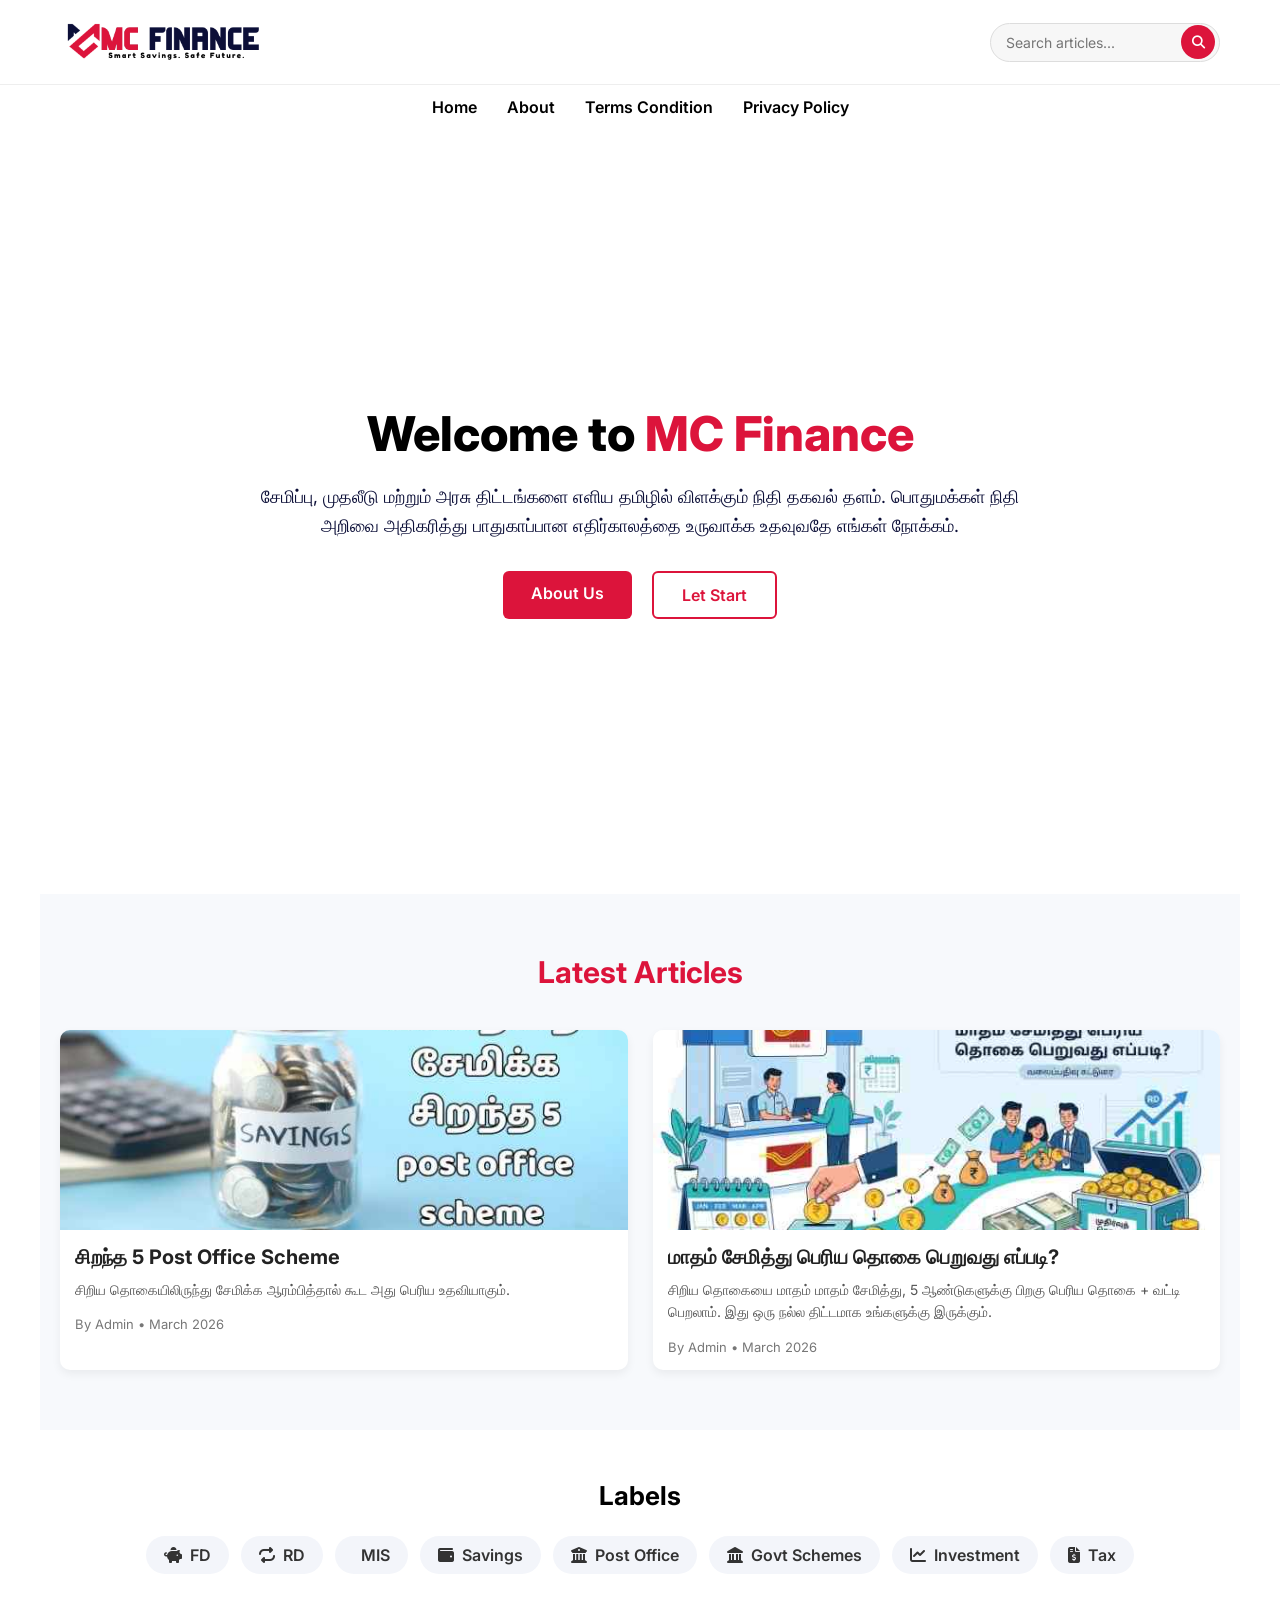
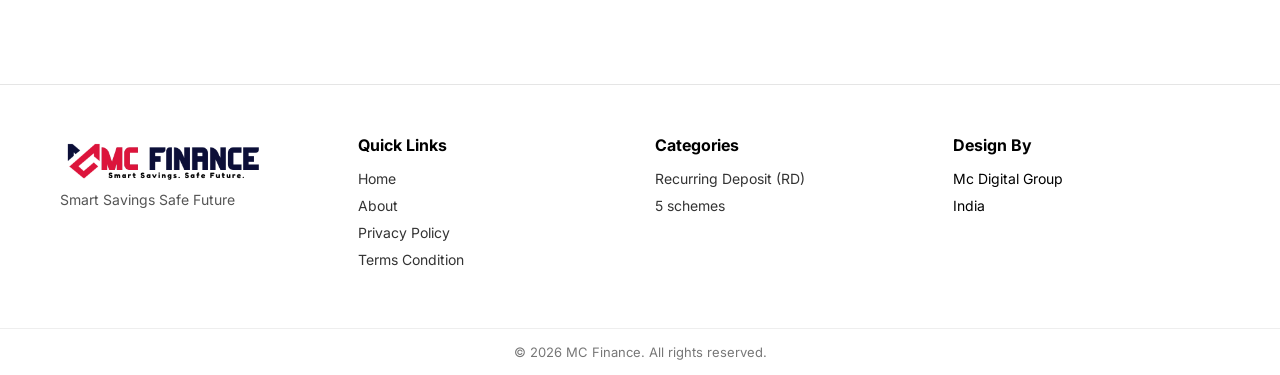
<file: index.html>
<!DOCTYPE html>
<html lang="en">
<head>
    <!-- Google tag (gtag.js) -->
<script async src="https://www.googletagmanager.com/gtag/js?id=G-4VXTJWLTMQ"></script>
<script>
  window.dataLayer = window.dataLayer || [];
  function gtag(){dataLayer.push(arguments);}
  gtag('js', new Date());

  gtag('config', 'G-4VXTJWLTMQ');
</script>
    <meta charset="UTF-8">
    <meta name="viewport" content="width=device-width, initial-scale=1.0">
    <title>Welcome To MC Finance</title>
    <link rel="stylesheet"
href="https://cdnjs.cloudflare.com/ajax/libs/font-awesome/6.5.0/css/all.min.css"/>
<link rel="stylesheet" href="style.css">
<link rel="shortcut icon" href="icon.png" type="image/x-icon">
    <meta name="google-site-verification" content="-Whypl9UG01ykDz4bPyoLfPzjmM9KIfbczstM7dgrxE" />

</head>
<body>
 <!-- Font Awesome -->


<!-- Font Awesome -->


<header class="header">

  <!-- Top row -->
  <div class="header-top">

    <!-- Logo -->
    <div class="logo">
      <img src="logo.png" alt="Logo">
    </div>

    <!-- ✅ Real Search Form -->
    <form action="search.html" method="GET" class="search-form">
      <input 
        type="text" 
        name="q" 
        placeholder="Search articles..." 
        required
      >
      <button type="submit">
        <i class="fa fa-search"></i>
      </button>
    </form>

  </div>

  <!-- Nav links -->
  <nav class="nav">
    <a href="index.html">Home</a>
    <a href="about.html">About</a>
    <a href="terms-condtion.html">Terms Condition</a>
    <a href="privacy-policy.html">Privacy Policy</a>
     <!-- <a href="contact-us.html">Contact us</a> -->
  </nav>

</header>

<section class="hero">
  <div class="hero-content">
    <h1>Welcome to <span>MC Finance</span></h1>

    <p>
      சேமிப்பு, முதலீடு மற்றும் அரசு திட்டங்களை
        எளிய தமிழில் விளக்கும் நிதி தகவல் தளம். பொதுமக்கள் நிதி அறிவை
        அதிகரித்து பாதுகாப்பான எதிர்காலத்தை உருவாக்க உதவுவதே எங்கள் நோக்கம்.
      </p>
    </p>

    <div class="hero-buttons">
      <a href="about.html" class="btn primary">About Us</a>
      <a href="" class="btn secondary">Let Start</a>
    </div>
  </div>
</section>

<!-- //article section -->
<section class="articles">

  <h2 class="section-title">Latest Articles</h2>

  <div class="articles-grid">

    <!-- Post 1 -->
    <a href="savings-tips.html" class="post-card">
      <img src="savings.jpeg" class="post-img" alt="Post Office Savings Tips">
      <div class="post-content">
        <h3 class="post-title">சிறந்த 5 Post Office Scheme</h3>
        <p class="post-desc">சிறிய தொகையிலிருந்து சேமிக்க ஆரம்பித்தால் கூட அது பெரிய உதவியாகும்.</p>
        <div class="post-meta">By Admin • March 2026</div>
      </div>
    </a>

       <!-- Post 2 -->
    <a href="rd-scheme.html" class="post-card">
      <img src="rd-scheme.jpeg" class="post-img" alt="Post Office Savings Tips">
      <div class="post-content">
        <h3 class="post-title">மாதம் சேமித்து பெரிய தொகை பெறுவது எப்படி?</h3>
        <p class="post-desc">சிறிய தொகையை மாதம் மாதம் சேமித்து, 5 ஆண்டுகளுக்கு பிறகு பெரிய தொகை + வட்டி பெறலாம். இது ஒரு நல்ல திட்டமாக உங்களுக்கு இருக்கும்.</p>
        <div class="post-meta">By Admin • March 2026</div>
      </div>
    </a>

  </div>

</section>



<section class="labels-section">

  <h2 class="labels-title">Labels</h2>

  <div class="labels">

    <a href=""><i class="fa-solid fa-piggy-bank"></i> FD</a>
    <a href=""><i class="fa-solid fa-repeat"></i> RD</a>
    <a href=""><i class="fa-solid fa-calendar-dollar"></i> MIS</a>
    <a href=""><i class="fa-solid fa-wallet"></i> Savings</a>
    <a href=""><i class="fa-solid fa-building-columns"></i> Post Office</a>
    <a href=""><i class="fa-solid fa-landmark"></i> Govt Schemes</a>
    <a href=""><i class="fa-solid fa-chart-line"></i> Investment</a>
    <a href=""><i class="fa-solid fa-file-invoice-dollar"></i> Tax</a>

  </div>

</section>
<!-- //pagination button start -->

<!-- <div class="pagination">

  <a href="index.html" class="active">1</a>
  <a href="page2.html">2</a>
  <a href="page3.html">3</a>
  <a href="page4.html">4</a>

</div> -->

<footer class="footer">

  <div class="footer-container">

    <!-- About -->
    <div class="footer-col">
       <img src="logo.png" alt="Logo"  height="50">
      <p>
        Smart Savings Safe Future
      </p>
    </div>

    <!-- Quick Links -->
    <div class="footer-col">
      <h4>Quick Links</h4>
      <ul>
        <li><a href="index.html">Home</a></li>
        <li><a href="about.html">About</a></li>
        <li><a href="privacy-policy.html">Privacy Policy</a></li>
        <li><a href="terms-condtion.html">Terms Condition</a></li>
        <!-- <li><a href="contact-us.html">Contact us</a></li> -->
      </ul>
    </div>

    <!-- Categories -->
    <div class="footer-col">
      <h4>Categories</h4>
      <ul>
        <!-- <li><a href="fd.html">Fixed Deposit (FD)</a></li> -->
        <li><a href="rd-scheme.html">Recurring Deposit (RD)</a></li>
        <li><a href="savings-tips.html">5 schemes</a></li>
        <!-- <li><a href="investment.html">Investment Tips</a></li> -->
      </ul>
    </div>

    <!-- Contact -->
    <div class="footer-col">
      <h4>Design By</h4>
      <ul>
        <li>Mc Digital Group</li>
        <li>India</li>
      </ul>
    </div>

  </div>

  <!-- Bottom bar -->
  <div class="footer-bottom">
    © 2026 MC Finance. All rights reserved.
  </div>

</footer>

    
</body>

</html>
</file>
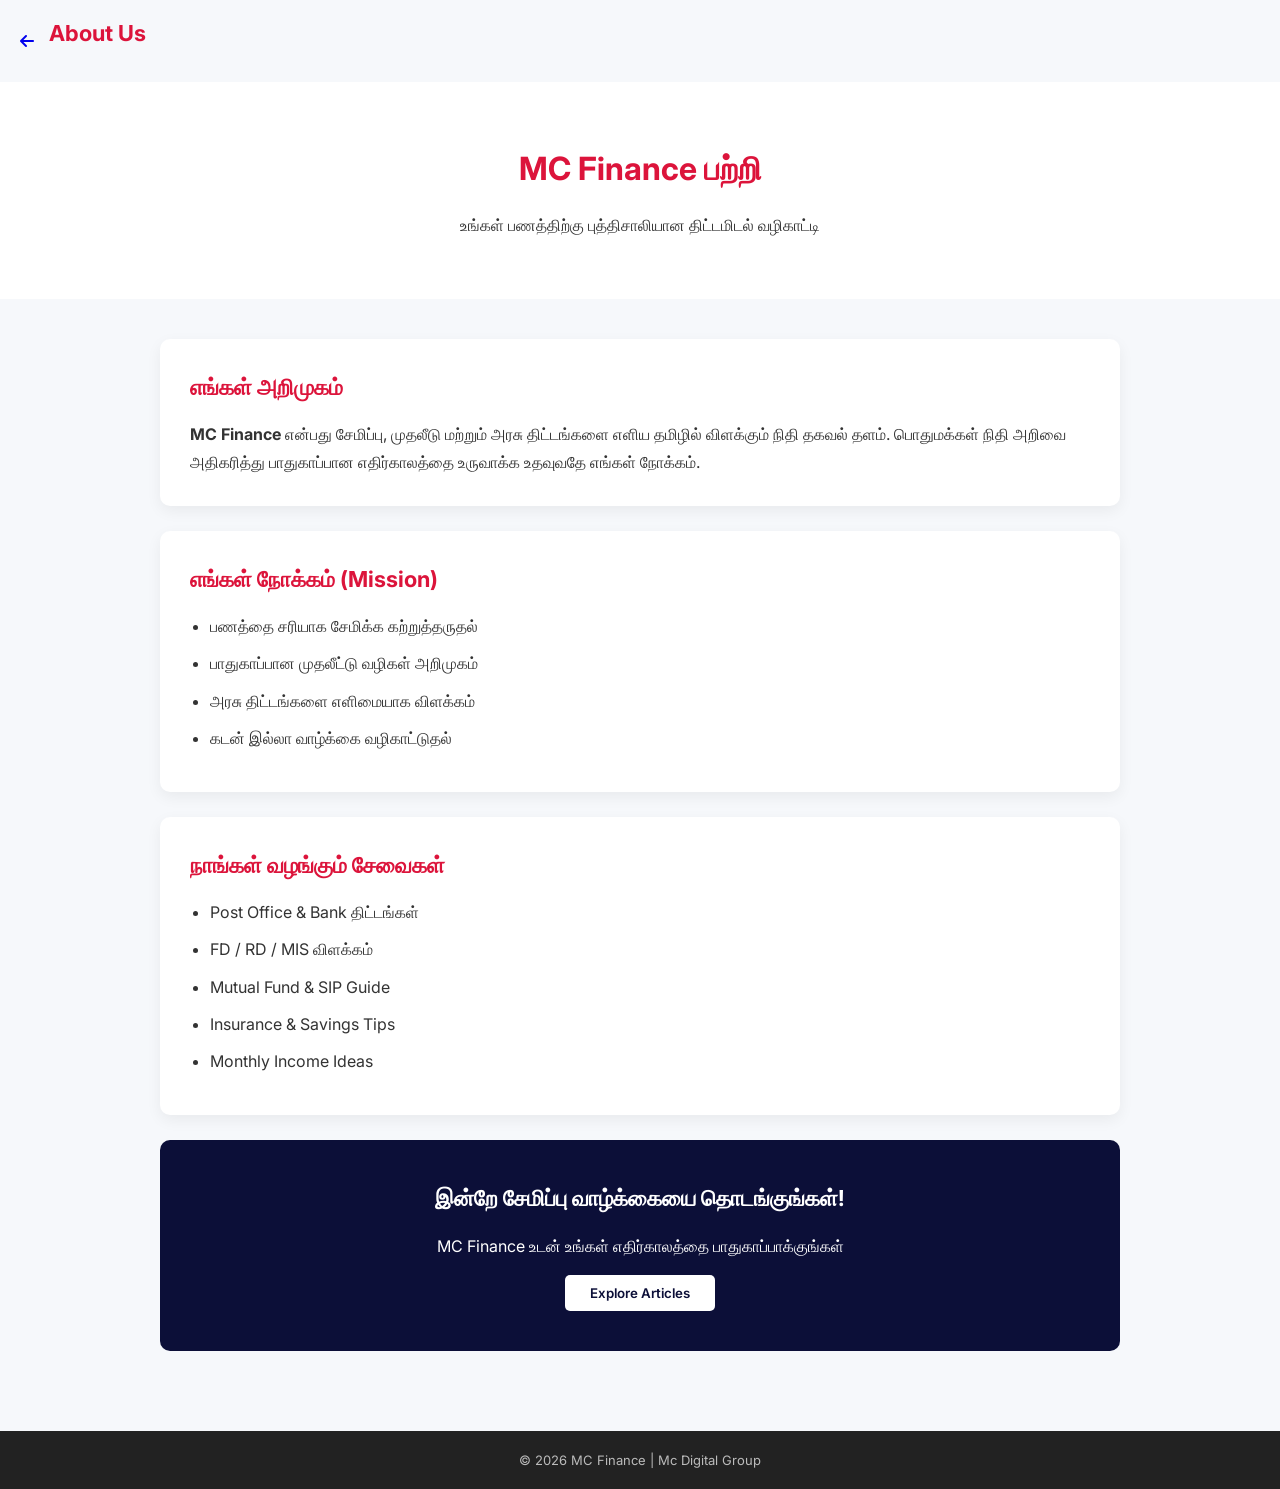
<file: about.html>
<!DOCTYPE html>
<html lang="ta">
<head>
  <!-- Google tag (gtag.js) -->
<script async src="https://www.googletagmanager.com/gtag/js?id=G-4VXTJWLTMQ"></script>
<script>
  window.dataLayer = window.dataLayer || [];
  function gtag(){dataLayer.push(arguments);}
  gtag('js', new Date());

  gtag('config', 'G-4VXTJWLTMQ');
</script>
  <meta charset="UTF-8" />
  <meta name="viewport" content="width=device-width, initial-scale=1.0" />

  <title>About Us | MC Finance</title>
<link rel="shortcut icon" href="icon.png" type="image/x-icon">
  <!-- SEO -->
  <meta name="description" content="MC Finance - சேமிப்பு, முதலீடு மற்றும் அரசு திட்டங்கள் பற்றிய நிதி தகவல்களை எளிய தமிழில் வழங்கும் தளம்.">
<!-- Font Awesome -->
<link rel="stylesheet"
href="https://cdnjs.cloudflare.com/ajax/libs/font-awesome/6.5.0/css/all.min.css"/>
  <!-- Google Font -->
  <!-- <link href="https://fonts.googleapis.com/css2?family=Poppins:wght@300;400;600&display=swap" rel="stylesheet"> -->

  <style>
@import url('https://fonts.googleapis.com/css2?family=Anek+Tamil:wght@100..800&family=Baloo+Thambi+2:wght@400..800&family=Catamaran:wght@100..900&family=Google+Sans:ital,opsz,wght@0,17..18,400..700;1,17..18,400..700&family=Inter:ital,opsz,wght@0,14..32,100..900;1,14..32,100..900&family=Karla+Tamil+Upright:wght@400;700&family=Mukta+Malar:wght@200;300;400;500;600;700;800&family=Noto+Sans+Tamil:wght@100..900&family=Noto+Serif:ital,wght@0,100..900;1,100..900&family=Righteous&family=Solway:wght@300;400;500;700;800&display=swap');

    *{
      margin:0;
      padding:0;
      box-sizing:border-box;
       font-family: "Inter", sans-serif;
    }

    body{
      background:#f6f8fb;

      color:#333;
      line-height:1.7;
    }

    /* ===== Header ===== */
  
header{
  display:flex;
  align-items:center;
  gap:15px;
  padding:15px 20px;
}

header h2{color:#dc143b}

    .logo{
      font-size:22px;
      font-weight:600;
    }

    nav a{
      color:black;
      margin-left:18px;
      text-decoration:none;
      font-size:14px;
    }

    nav a:hover{
      text-decoration:underline;
    }

    /* ===== Hero ===== */
    .hero{
      text-align:center;
      padding:60px 20px;
      background:white;
    }

    .hero h1{
      font-size:32px;
      color:#dc143b;
      margin-bottom:15px;
    }

    /* ===== Section ===== */
    .container{
      max-width:1000px;
      margin:auto;
      padding:40px 20px;
    }

    .card{
      background:white;
      padding:30px;
      border-radius:10px;
      margin-bottom:25px;
      box-shadow:0 5px 15px rgba(0,0,0,0.06);
    }

    h2{
      color:#dc143b;
      margin-bottom:15px;
      font-size:22px;
    }

    ul{
      padding-left:20px;
    }

    li{
      margin-bottom:10px;
    }

    /* ===== CTA ===== */
    .cta{
      text-align:center;
      background:#0c0f38;
      color:white;
      padding:40px 20px;
      border-radius:10px;
    }
    .cta h2{
        color: white;
    }

    .cta button{
      margin-top:15px;
      padding:10px 25px;
      border:none;
      border-radius:5px;
      background:white;
      color:#0c0f38;
      font-weight:600;
      cursor:pointer;
    }

    /* ===== Footer ===== */
    footer{
      background:#222;
      color:#bbb;
      text-align:center;
      padding:18px;
      font-size:13px;
      margin-top:40px;
    }

    /* ===== Responsive ===== */
    @media(max-width:600px){
      nav{
        margin-top:10px;
      }

      nav a{
        display:block;
        margin:6px 0;
      }
    }

  </style>
</head>

<body>

  <!-- ===== Header ===== -->
  <header>
    <!-- Back Icon -->
    <a href="index.html" class="back-btn">
      <i class="fa fa-arrow-left"></i>
    </a>
    <div class="logo"><h2>About Us</h2></div>

    <!-- <nav>
      <a href="index.html">Home</a>
      <a href="about.html">About</a>
      <a href="contact.html">Contact</a>
    </nav> -->
  </header>


  <!-- ===== Hero ===== -->
  <section class="hero">
    <h1>MC Finance பற்றி</h1>
    <p>உங்கள் பணத்திற்கு புத்திசாலியான திட்டமிடல் வழிகாட்டி</p>
  </section>


  <!-- ===== About ===== -->
  <div class="container">

    <div class="card">
      <h2>எங்கள் அறிமுகம்</h2>
      <p>
        <strong>MC Finance</strong> என்பது சேமிப்பு, முதலீடு மற்றும் அரசு திட்டங்களை
        எளிய தமிழில் விளக்கும் நிதி தகவல் தளம். பொதுமக்கள் நிதி அறிவை
        அதிகரித்து பாதுகாப்பான எதிர்காலத்தை உருவாக்க உதவுவதே எங்கள் நோக்கம்.
      </p>
    </div>


    <div class="card">
      <h2>எங்கள் நோக்கம் (Mission)</h2>
      <ul>
        <li>பணத்தை சரியாக சேமிக்க கற்றுத்தருதல்</li>
        <li>பாதுகாப்பான முதலீட்டு வழிகள் அறிமுகம்</li>
        <li>அரசு திட்டங்களை எளிமையாக விளக்கம்</li>
        <li>கடன் இல்லா வாழ்க்கை வழிகாட்டுதல்</li>
      </ul>
    </div>


    <div class="card">
      <h2>நாங்கள் வழங்கும் சேவைகள்</h2>
      <ul>
        <li>Post Office & Bank திட்டங்கள்</li>
        <li>FD / RD / MIS விளக்கம்</li>
        <li>Mutual Fund & SIP Guide</li>
        <li>Insurance & Savings Tips</li>
        <li>Monthly Income Ideas</li>
      </ul>
    </div>


    <div class="cta">
      <h2>இன்றே சேமிப்பு வாழ்க்கையை தொடங்குங்கள்!</h2>
      <p>MC Finance உடன் உங்கள் எதிர்காலத்தை பாதுகாப்பாக்குங்கள்</p>
      <button onclick="location.href='index.html'">Explore Articles</button>
    </div>

  </div>


  <!-- ===== Footer ===== -->
  <footer>
    © 2026 MC Finance | Mc Digital Group
  </footer>

</body>

</html>
</file>
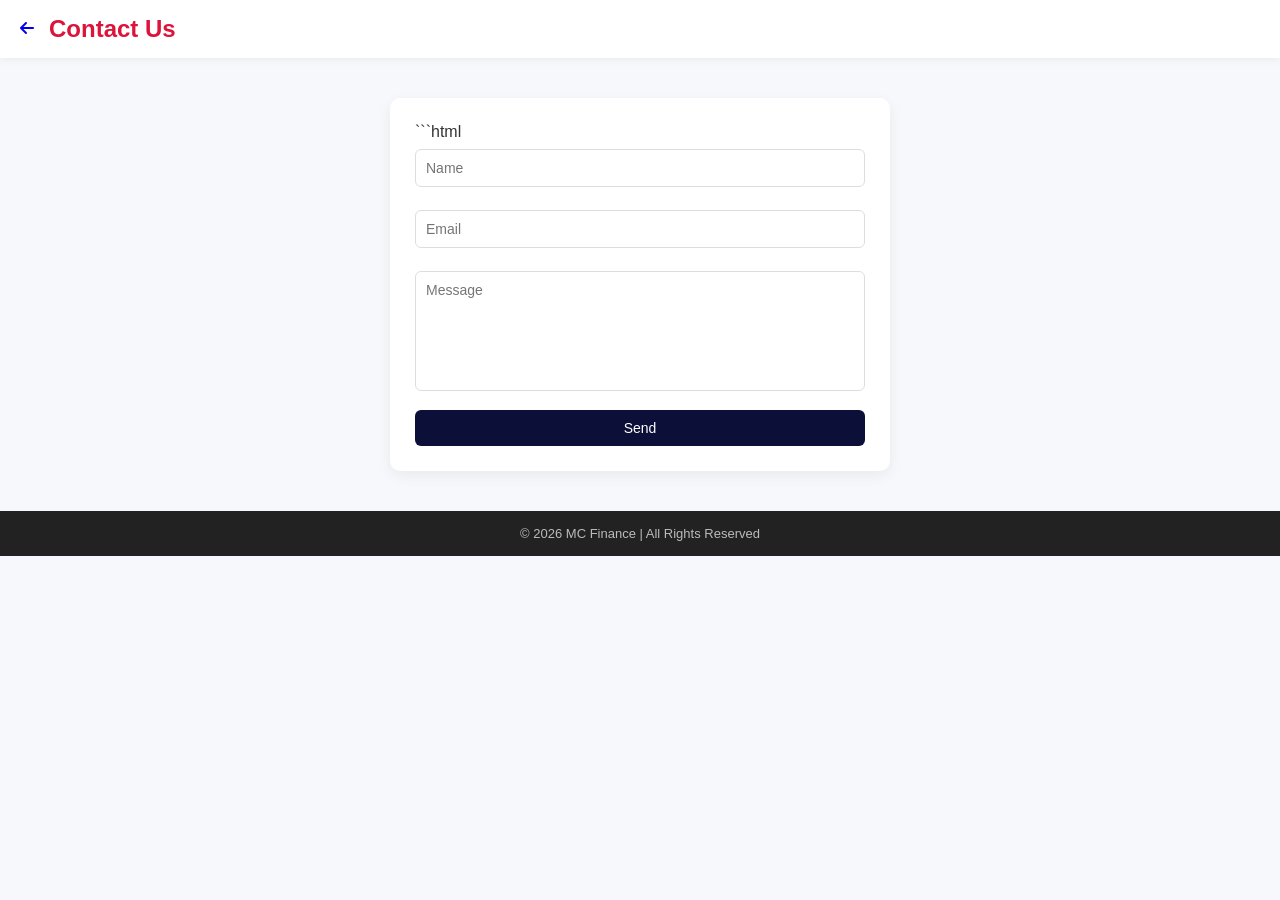
<file: contact-us.html>
<!DOCTYPE html>
<html lang="ta">
<head>
  <!-- Google tag (gtag.js) -->
<script async src="https://www.googletagmanager.com/gtag/js?id=G-4VXTJWLTMQ"></script>
<script>
  window.dataLayer = window.dataLayer || [];
  function gtag(){dataLayer.push(arguments);}
  gtag('js', new Date());

  gtag('config', 'G-4VXTJWLTMQ');
</script>
<meta charset="UTF-8" />
<meta name="viewport" content="width=device-width, initial-scale=1.0"/>

<title>Contact Us</title>
<link rel="shortcut icon" href="icon.png" type="image/x-icon">

<link rel="stylesheet"
href="https://cdnjs.cloudflare.com/ajax/libs/font-awesome/6.5.0/css/all.min.css"/>

<style>

/* ===== Reset ===== */
*{
  margin:0;
  padding:0;
  box-sizing:border-box;
  font-family: Inter, sans-serif;
}

body{
  background:#f6f8fb;
  color:#333;
}

/* ===== Header ===== */
header{
  padding:15px 20px;
  display:flex;
  align-items:center;
  gap:15px;
  background:#fff;
  box-shadow:0 2px 8px rgba(0,0,0,.05);
}

header h2{
  color:#dc143b;
}

/* ===== Container ===== */
.container{
  max-width:500px;
  margin:40px auto;
  background:#fff;
  padding:25px;
  border-radius:10px;
  box-shadow:0 5px 15px rgba(0,0,0,.06);
}

/* ===== Form ===== */
input, textarea{
  width:100%;
  padding:10px;
  margin-top:8px;
  margin-bottom:15px;
  border:1px solid #ddd;
  border-radius:6px;
  font-size:14px;
}

textarea{
  resize:none;
  height:120px;
}

button{
  width:100%;
  padding:10px;
  border:none;
  background:#0c0f38;
  color:#fff;
  border-radius:6px;
  cursor:pointer;
  font-size:14px;
}

button:hover{
  background:#dc143b;
}

footer{
  text-align:center;
  margin-top:40px;
  padding:15px;
  background:#222;
  color:#bbb;
  font-size:13px;
}

</style>
</head>

<body>

<header>
  <a href="index.html"><i class="fa fa-arrow-left"></i></a>
  <h2>Contact Us</h2>
</header>


<div class="container">

  <!-- ⭐ FormSubmit service -->
  ```html
<form onsubmit="sendMail(event)">
  <input type="text" id="name" placeholder="Name" required>
  <input type="email" id="email" placeholder="Email" required>
  <textarea id="msg" placeholder="Message" required></textarea>
  <button type="submit">Send</button>
</form>




</div>


<footer>
© 2026 MC Finance | All Rights Reserved
</footer>
<script>
function sendMail(e){
  e.preventDefault();

  const name = document.getElementById("name").value;
  const email = document.getElementById("email").value;
  const msg = document.getElementById("msg").value;

  const subject = "Website Contact Form";
  const body = `Name: ${name}%0AEmail: ${email}%0AMessage: ${msg}`;

  window.location.href =
    `mailto:historyishere01@gmail.com?subject=${subject}&body=${body}`;
}
</script>
</body>

</html>
</file>
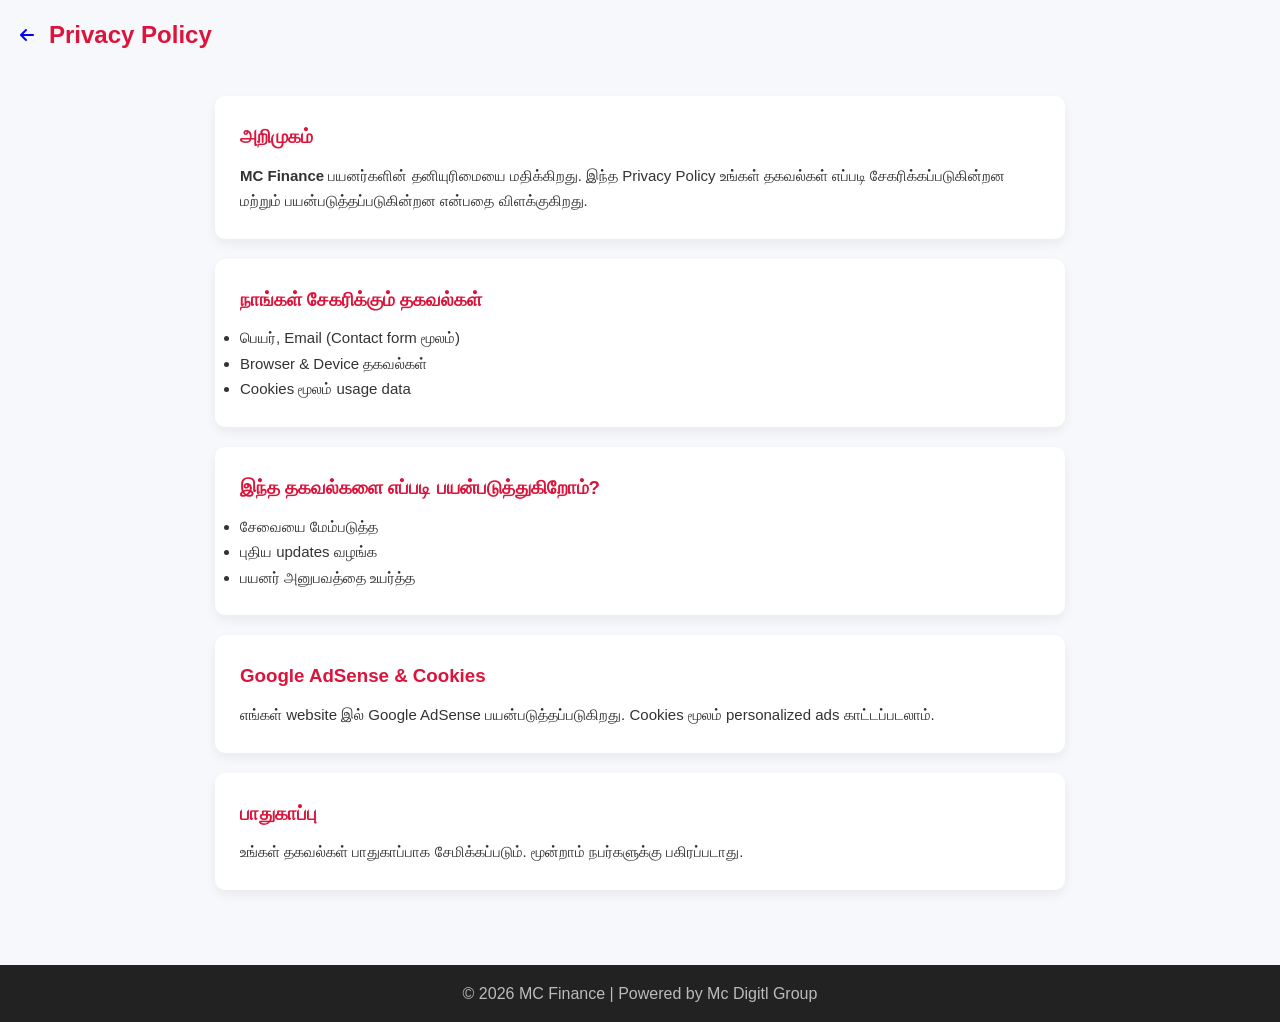
<file: privacy-policy.html>
<!DOCTYPE html>
<html lang="ta">
<head>
  <!-- Google tag (gtag.js) -->
<script async src="https://www.googletagmanager.com/gtag/js?id=G-4VXTJWLTMQ"></script>
<script>
  window.dataLayer = window.dataLayer || [];
  function gtag(){dataLayer.push(arguments);}
  gtag('js', new Date());

  gtag('config', 'G-4VXTJWLTMQ');
</script>
  <meta charset="UTF-8" />
  <meta name="viewport" content="width=device-width, initial-scale=1.0"/>
  <title>Privacy Policy | MC Finance</title>

  <meta name="description" content="MC Finance privacy policy - உங்கள் தகவல்கள் பாதுகாப்பாக நிர்வகிக்கப்படும்.">
<link rel="shortcut icon" href="icon.png" type="image/x-icon">
  <link rel="stylesheet"
  href="https://cdnjs.cloudflare.com/ajax/libs/font-awesome/6.5.0/css/all.min.css"/>

<style>
*{margin:0;padding:0;box-sizing:border-box;font-family:Inter,sans-serif;}
body{background:#f6f8fb;color:#333;line-height:1.7}

/* header */
header{
  display:flex;
  align-items:center;
  gap:15px;
  padding:15px 20px;
}
header h2{color:#dc143b}

/* container */
.container{
  max-width:900px;
  margin:auto;
  padding:25px;
}

.card{
  background:white;
  padding:25px;
  border-radius:10px;
  margin-bottom:20px;
  box-shadow:0 5px 12px rgba(0,0,0,.06);
}

h3{color:#dc143b;margin-bottom:10px}
p,li{font-size:15px}

footer{
  text-align:center;
  padding:15px;
  background:#222;
  color:#bbb;
  margin-top:30px;
}
</style>
</head>

<body>

<header>
  <a href="index.html"><i class="fa fa-arrow-left"></i></a>
  <h2>Privacy Policy</h2>
</header>

<div class="container">

  <div class="card">
    <h3>அறிமுகம்</h3>
    <p>
      <strong>MC Finance</strong> பயனர்களின் தனியுரிமையை மதிக்கிறது.
      இந்த Privacy Policy உங்கள் தகவல்கள் எப்படி சேகரிக்கப்படுகின்றன மற்றும் பயன்படுத்தப்படுகின்றன என்பதை விளக்குகிறது.
    </p>
  </div>

  <div class="card">
    <h3>நாங்கள் சேகரிக்கும் தகவல்கள்</h3>
    <ul>
      <li>பெயர், Email (Contact form மூலம்)</li>
      <li>Browser & Device தகவல்கள்</li>
      <li>Cookies மூலம் usage data</li>
    </ul>
  </div>

  <div class="card">
    <h3>இந்த தகவல்களை எப்படி பயன்படுத்துகிறோம்?</h3>
    <ul>
      <li>சேவையை மேம்படுத்த</li>
      <li>புதிய updates வழங்க</li>
      <li>பயனர் அனுபவத்தை உயர்த்த</li>
    </ul>
  </div>

  <div class="card">
    <h3>Google AdSense & Cookies</h3>
    <p>
      எங்கள் website இல் Google AdSense பயன்படுத்தப்படுகிறது.
      Cookies மூலம் personalized ads காட்டப்படலாம்.
    </p>
  </div>

  <div class="card">
    <h3>பாதுகாப்பு</h3>
    <p>
      உங்கள் தகவல்கள் பாதுகாப்பாக சேமிக்கப்படும். மூன்றாம் நபர்களுக்கு பகிரப்படாது.
    </p>
  </div>

</div>

<footer>
© 2026 MC Finance | Powered by Mc Digitl Group
</footer>

</body>

</html>
</file>
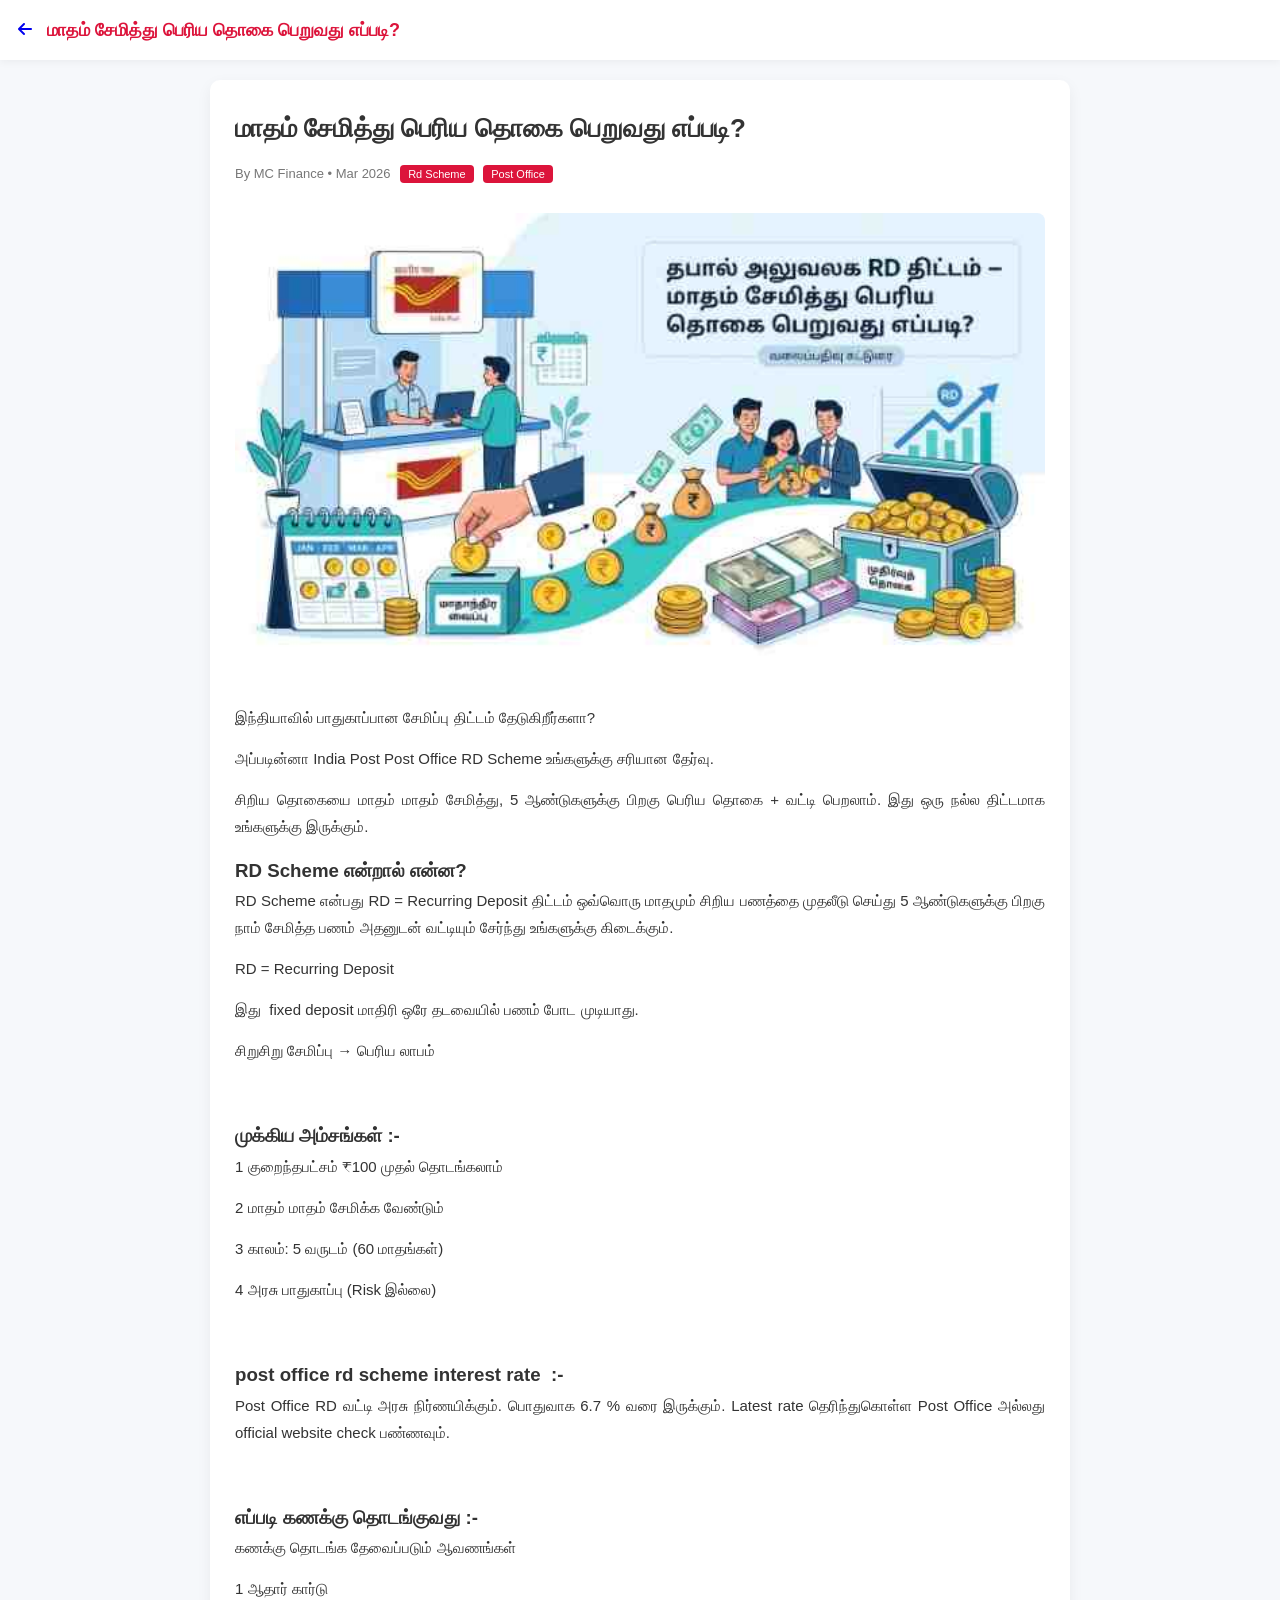
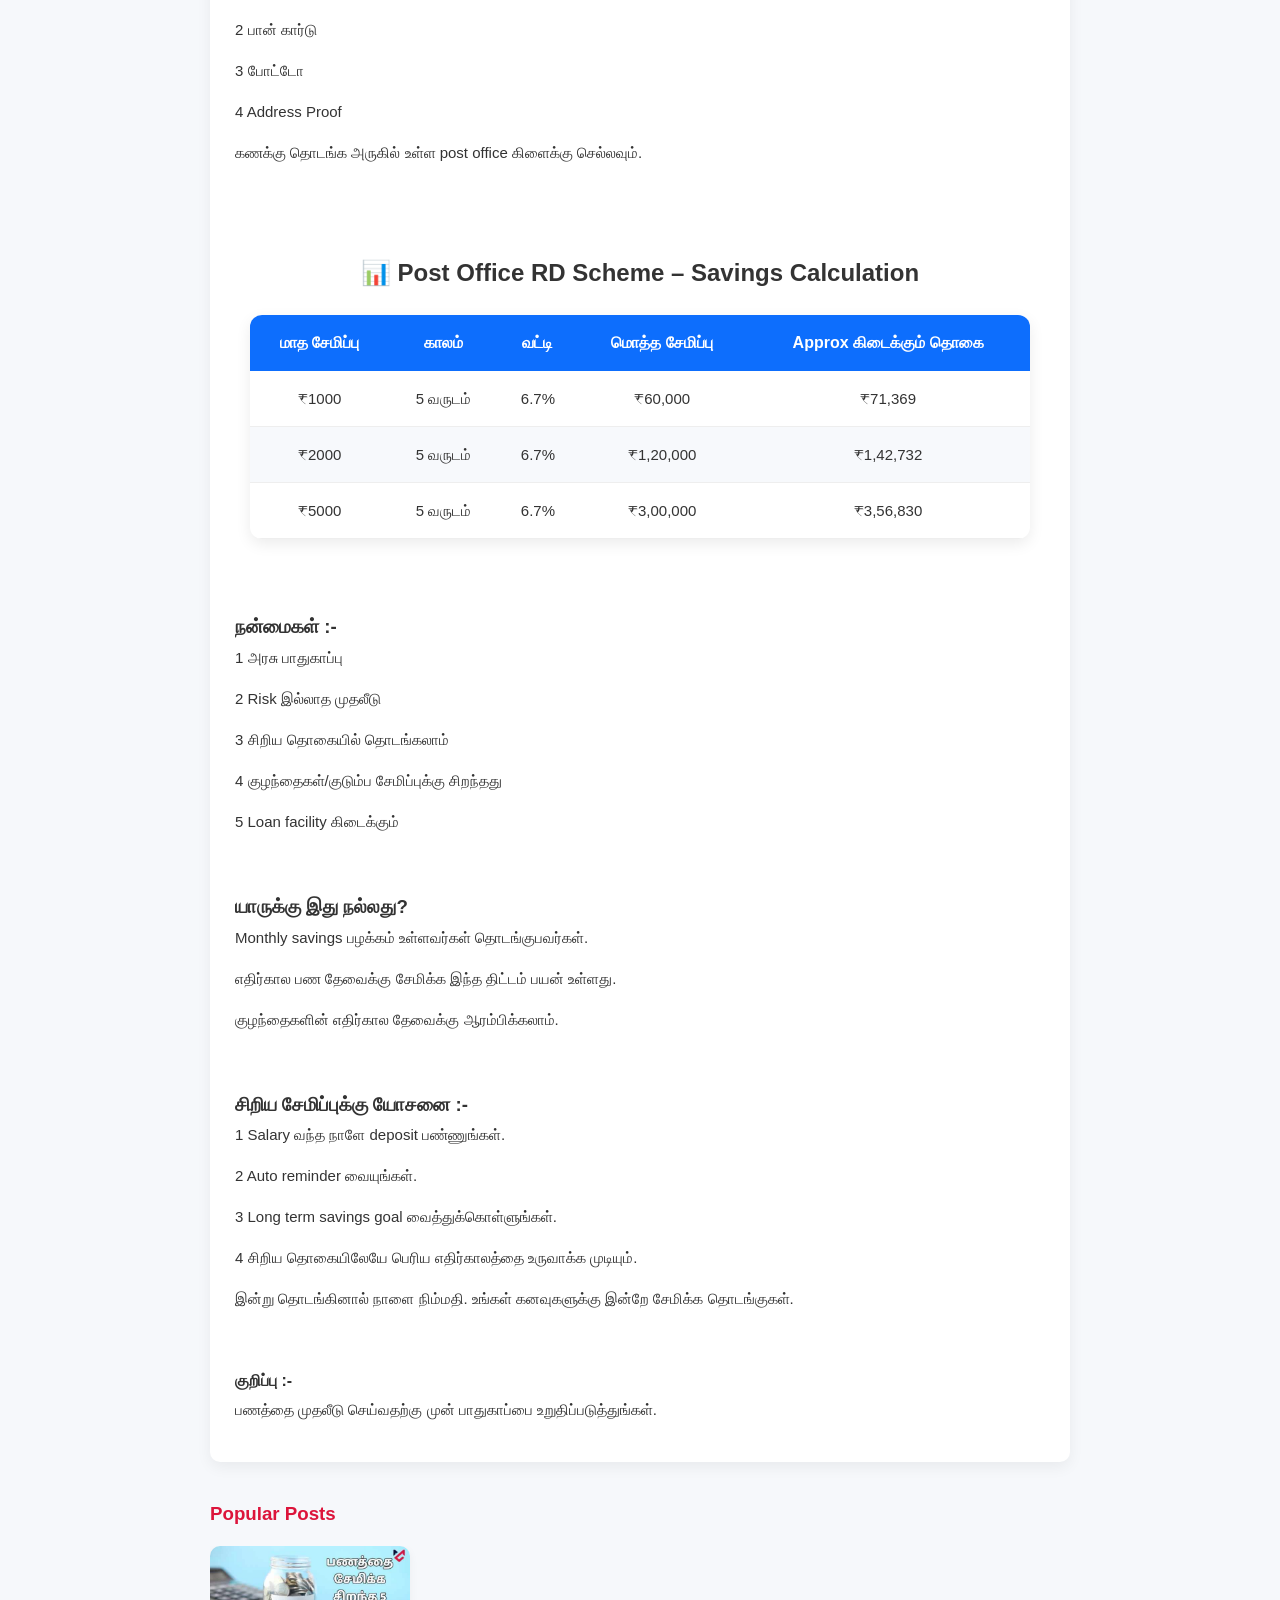
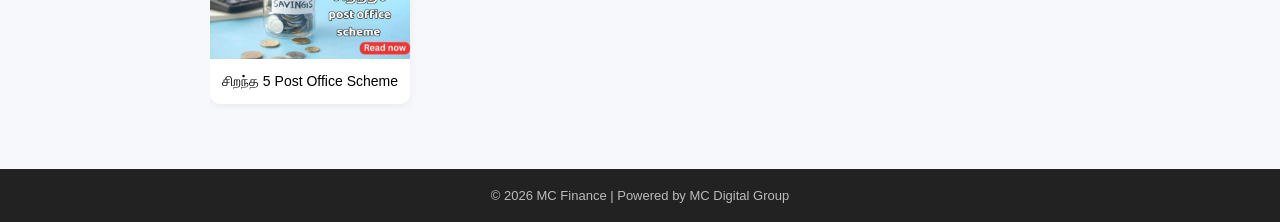
<file: rd-scheme.html>
<!DOCTYPE html>
<html lang="ta">
<head>
  <!-- Google tag (gtag.js) -->
<script async src="https://www.googletagmanager.com/gtag/js?id=G-4VXTJWLTMQ"></script>
<script>
  window.dataLayer = window.dataLayer || [];
  function gtag(){dataLayer.push(arguments);}
  gtag('js', new Date());

  gtag('config', 'G-4VXTJWLTMQ');
</script>
<meta charset="UTF-8" />
<meta name="viewport" content="width=device-width, initial-scale=1.0"/>

<title>மாதம் சேமித்து பெரிய தொகை பெறுவது எப்படி?</title>
<link rel="shortcut icon" href="icon.png" type="image/x-icon">

<link rel="stylesheet"
href="https://cdnjs.cloudflare.com/ajax/libs/font-awesome/6.5.0/css/all.min.css"/>

<style>

/* ===== Reset ===== */
*{
  margin:0;
  padding:0;
  box-sizing:border-box;
  font-family: Inter, sans-serif;
}

body{
  background:#f6f8fb;
  line-height:1.8;
  color:#333;
}

/* ===== Header ===== */
header{
  background:#fff;
  padding:14px 18px;
  display:flex;
  align-items:center;
  gap:15px;
  box-shadow:0 2px 8px rgba(0,0,0,.05);
  position:sticky;
  top:0;
}

header h2{
  font-size:18px;
  color:#dc143b;
}

/* ===== Container ===== */
.container{
  max-width:900px;
  margin:auto;
  padding:20px;
}

/* ===== Post ===== */
.post{
  background:#fff;
  padding:25px;
  border-radius:10px;
  box-shadow:0 5px 15px rgba(0,0,0,.06);
}

.post h1{
  font-size:26px;
  margin-bottom:10px;
}

/* meta */
.meta{
  font-size:13px;
  color:#777;
  margin-bottom:12px;
}

.label{
  background:#dc143b;
  color:white;
  padding:3px 8px;
  border-radius:4px;
  font-size:11px;
  margin-left:6px;
}

/* image */
.post img{
  width:100%;
  border-radius:8px;
  margin:15px 0;
}

/* paragraph */
.post p{
  margin-bottom:14px;
  font-size:15px;
}

/* ===== Popular Posts ===== */
/* ===== Popular Posts ===== */
.related{
  margin-top:35px;
}

.related h3{
  margin-bottom:15px;
  color:#dc143b;
}

/* Horizontal Scroll Grid */
.grid-horizontal{
  display:flex;
  gap:12px;
  overflow-x:auto;
  padding-bottom:5px;
  scroll-behavior: smooth;
}

.grid-horizontal::-webkit-scrollbar{
  height:6px;
}

.grid-horizontal::-webkit-scrollbar-thumb{
  background:#ccc;
  border-radius:3px;
}

.card{
  flex:0 0 200px; /* Width of each card */
  background:white;
  border-radius:10px;
  box-shadow:0 3px 10px rgba(0,0,0,.05);
  cursor:pointer;
  text-decoration:none;
  color:black;
  transition:transform 0.2s;
}

.card:hover{
  transform:translateY(-3px);
}

/* Card Image */
.card img{
  width:100%;
  border-top-left-radius:10px;
  border-top-right-radius:10px;
  display:block;
}

/* Card Title */
.card-title{
  padding:10px;
  font-size:14px;
  font-weight:500;
  text-align:center;
}
/* ===== Footer ===== */
footer{
  text-align:center;
  margin-top:40px;
  padding:15px;
  background:#222;
  color:#bbb;
  font-size:13px;
}

/* ===== Responsive ===== */
@media(max-width:600px){
  .post h1{font-size:20px;}
}


/* ===== Section ===== */
.rd-section{
  max-width:900px;
  margin:auto;
  padding:30px 15px;
  font-family: Arial, sans-serif;
}

/* ===== Title ===== */
.rd-title{
  text-align:center;
  font-size:24px;
  font-weight:bold;
  margin-bottom:20px;
}

/* ===== Table Card ===== */
.rd-table-box{
  overflow-x:auto;
  background:#fff;
  border-radius:12px;
  box-shadow:0 5px 15px rgba(0,0,0,0.08);
}

/* ===== Table ===== */
table{
  width:100%;
  border-collapse:collapse;
  min-width:600px;
}

/* ===== Header ===== */
thead{
  background:#0d6efd;
  color:#fff;
}

th{
  padding:14px;
  text-align:center;
  font-weight:600;
}

/* ===== Body ===== */
td{
  padding:14px;
  text-align:center;
  border-bottom:1px solid #eee;
  font-size:15px;
}

/* Zebra */
tbody tr:nth-child(even){
  background:#f7f9fc;
}

/* Hover */
tbody tr:hover{
  background:#eaf2ff;
}

/* ===== Responsive ===== */
@media(max-width:600px){

  .rd-title{
    font-size:18px;
  }

  td, th{
    padding:10px;
    font-size:13px;
  }

}
</style>
</head>

<body>

<!-- Header -->
<header>
  <a href="index.html"><i class="fa fa-arrow-left"></i></a>
  <h2>மாதம் சேமித்து பெரிய தொகை பெறுவது எப்படி?</h2>
</header>


<div class="container">

  <!-- Post -->
  <div class="post">

    <h1>மாதம் சேமித்து பெரிய தொகை பெறுவது எப்படி?</h1>

    <div class="meta">
      By MC Finance • Mar 2026
      <span class="label">Rd Scheme</span>
      <span class="label">Post Office</span>
    </div>
    <img src="rd-scheme.jpeg" alt="Post Office Savings Tips" style="width:100%; border-radius:8px; margin:15px 0; ">

    <!-- <img src="https://images.unsplash.com/photo-1565514020179-026b92b2d5a6" alt="finance"> -->

    <p>
      <p style="text-align: justify;">இந்தியாவில் பாதுகாப்பான சேமிப்பு திட்டம் தேடுகிறீர்களா?</p><p style="text-align: justify;">அப்படின்னா India Post Post Office RD Scheme உங்களுக்கு சரியான தேர்வு.</p><p style="text-align: justify;">சிறிய தொகையை மாதம் மாதம் சேமித்து, 5 ஆண்டுகளுக்கு பிறகு பெரிய தொகை + வட்டி பெறலாம். இது ஒரு நல்ல திட்டமாக உங்களுக்கு இருக்கும்.</p><h3 style="text-align: justify;">RD Scheme என்றால் என்ன?</h3><p style="text-align: justify;">RD Scheme என்பது RD = Recurring Deposit திட்டம் ஒவ்வொரு மாதமும் சிறிய பணத்தை முதலீடு செய்து 5 ஆண்டுகளுக்கு பிறகு நாம் சேமித்த பணம் அதனுடன் வட்டியும் சேர்ந்து உங்களுக்கு கிடைக்கும்.</p><p style="text-align: justify;">RD = Recurring Deposit</p><p style="text-align: justify;">இது&nbsp; fixed deposit மாதிரி ஒரே தடவையில் பணம் போட முடியாது.&nbsp;</p><p style="text-align: justify;">சிறுசிறு சேமிப்பு → பெரிய லாபம்</p><p style="text-align: justify;"><br /></p><h3 style="text-align: justify;">முக்கிய அம்சங்கள் :-</h3><p style="text-align: justify;">1 குறைந்தபட்சம் ₹100 முதல் தொடங்கலாம்</p><p style="text-align: justify;">2 மாதம் மாதம் சேமிக்க வேண்டும்</p><p style="text-align: justify;">3 காலம்: 5 வருடம் (60 மாதங்கள்)</p><p style="text-align: justify;">4 அரசு பாதுகாப்பு (Risk இல்லை)</p><p style="text-align: justify;"><br /></p><h3 style="text-align: justify;">post office rd scheme interest rate&nbsp; :-</h3><p style="text-align: justify;">Post Office RD வட்டி அரசு நிர்ணயிக்கும். பொதுவாக 6.7 % வரை இருக்கும். Latest rate தெரிந்துகொள்ள Post Office அல்லது official website check பண்ணவும்.</p><p style="text-align: justify;"><br /></p><h3 style="text-align: justify;">எப்படி கணக்கு தொடங்குவது :-</h3><p style="text-align: justify;">கணக்கு தொடங்க தேவைப்படும் ஆவணங்கள்&nbsp;</p><p style="text-align: justify;">1 ஆதார் கார்டு</p><p style="text-align: justify;">2 பான் கார்டு</p><p style="text-align: justify;">3 போட்டோ</p><p style="text-align: justify;">4 Address Proof</p><p style="text-align: justify;">கணக்கு தொடங்க அருகில் உள்ள post office கிளைக்கு செல்லவும்.</p><p style="text-align: justify;"><br /></p>
      <section class="rd-section">

  <h2 class="rd-title">📊 Post Office RD Scheme – Savings Calculation</h2>

  <div class="rd-table-box">

    <table>
      <thead>
        <tr>
          <th>மாத சேமிப்பு</th>
          <th>காலம்</th>
          <th>வட்டி</th>
          <th>மொத்த சேமிப்பு</th>
          <th>Approx கிடைக்கும் தொகை</th>
        </tr>
      </thead>

      <tbody>
        <tr>
          <td>₹1000</td>
          <td>5 வருடம்</td>
          <td>6.7%</td>
          <td>₹60,000</td>
          <td>₹71,369</td>
        </tr>

       <tr>
          <td>₹2000</td>
          <td>5 வருடம்</td>
          <td>6.7%</td>
          <td>₹1,20,000</td>
          <td>₹1,42,732</td>
        </tr>

        <tr>
          <td>₹5000</td>
          <td>5 வருடம்</td>
          <td>6.7%</td>
          <td>₹3,00,000</td>
          <td>₹3,56,830</td>
        </tr>


      </tbody>
    </table>

  </div>

</section>

      <p style="text-align: justify;"><br /></p><h3 style="text-align: justify;">நன்மைகள் :-</h3><p style="text-align: justify;">1 அரசு பாதுகாப்பு</p><p style="text-align: justify;">2 Risk இல்லாத முதலீடு</p><p style="text-align: justify;">3 சிறிய தொகையில் தொடங்கலாம்</p><p style="text-align: justify;">4 குழந்தைகள்/குடும்ப சேமிப்புக்கு சிறந்தது</p><p style="text-align: justify;">5 Loan facility கிடைக்கும்</p><p style="text-align: justify;"><br /></p><h3 style="text-align: justify;">யாருக்கு இது நல்லது?</h3><p style="text-align: justify;">Monthly savings பழக்கம் உள்ளவர்கள் தொடங்குபவர்கள்.</p><p style="text-align: justify;">எதிர்கால பண தேவைக்கு சேமிக்க இந்த திட்டம் பயன் உள்ளது.</p><p style="text-align: justify;">குழந்தைகளின் எதிர்கால தேவைக்கு ஆரம்பிக்கலாம்.</p><p style="text-align: justify;"><br /></p><h3 style="text-align: justify;">சிறிய சேமிப்புக்கு யோசனை :-</h3><p style="text-align: justify;">1 Salary வந்த நாளே deposit பண்ணுங்கள்.</p><p style="text-align: justify;">2 Auto reminder வையுங்கள்.</p><p style="text-align: justify;">3 Long term savings goal வைத்துக்கொள்ளுங்கள்.</p><p style="text-align: justify;">4 சிறிய தொகையிலேயே பெரிய எதிர்காலத்தை உருவாக்க முடியும்.</p><p style="text-align: justify;">இன்று தொடங்கினால் நாளை நிம்மதி. உங்கள் கனவுகளுக்கு இன்றே சேமிக்க தொடங்குகள்.</p><p style="text-align: justify;"><br /></p><h4 style="text-align: justify;">குறிப்பு :-&nbsp;</h4><p style="text-align: justify;">பணத்தை முதலீடு செய்வதற்கு முன் பாதுகாப்பை உறுதிப்படுத்துங்கள்.&nbsp;</p>
    </p>

  

  </div>
<!-- Popular Posts -->
<div class="related">
  <h3>Popular Posts</h3>

  <div class="grid-horizontal">
    
    <a href="savings-tips.html" class="card">
      <img src="savings.jpeg" alt="5 schemes" />
      <div class="card-title">சிறந்த 5 Post Office Scheme</div>
    </a>

  </div>
</div>



</div>


<footer>
© 2026 MC Finance | Powered by MC Digital Group
</footer>

</body>

</html>
</file>
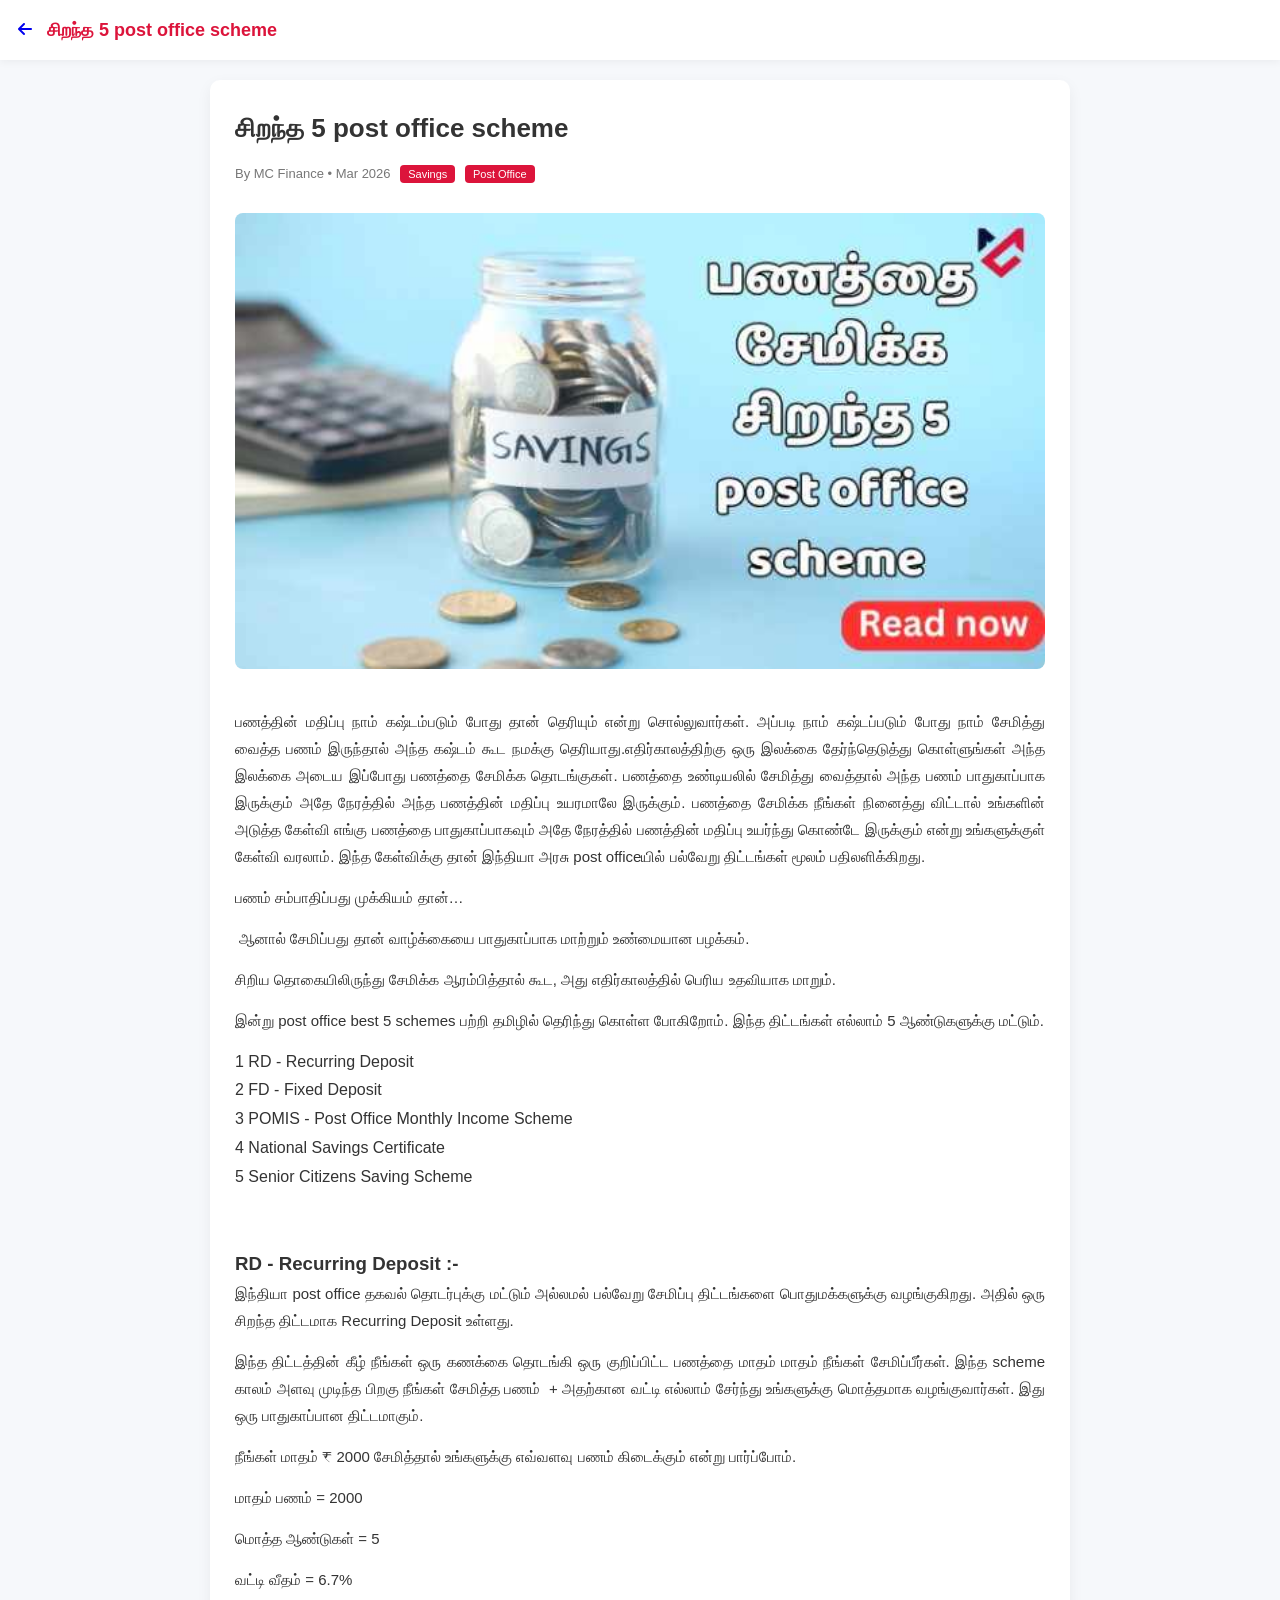
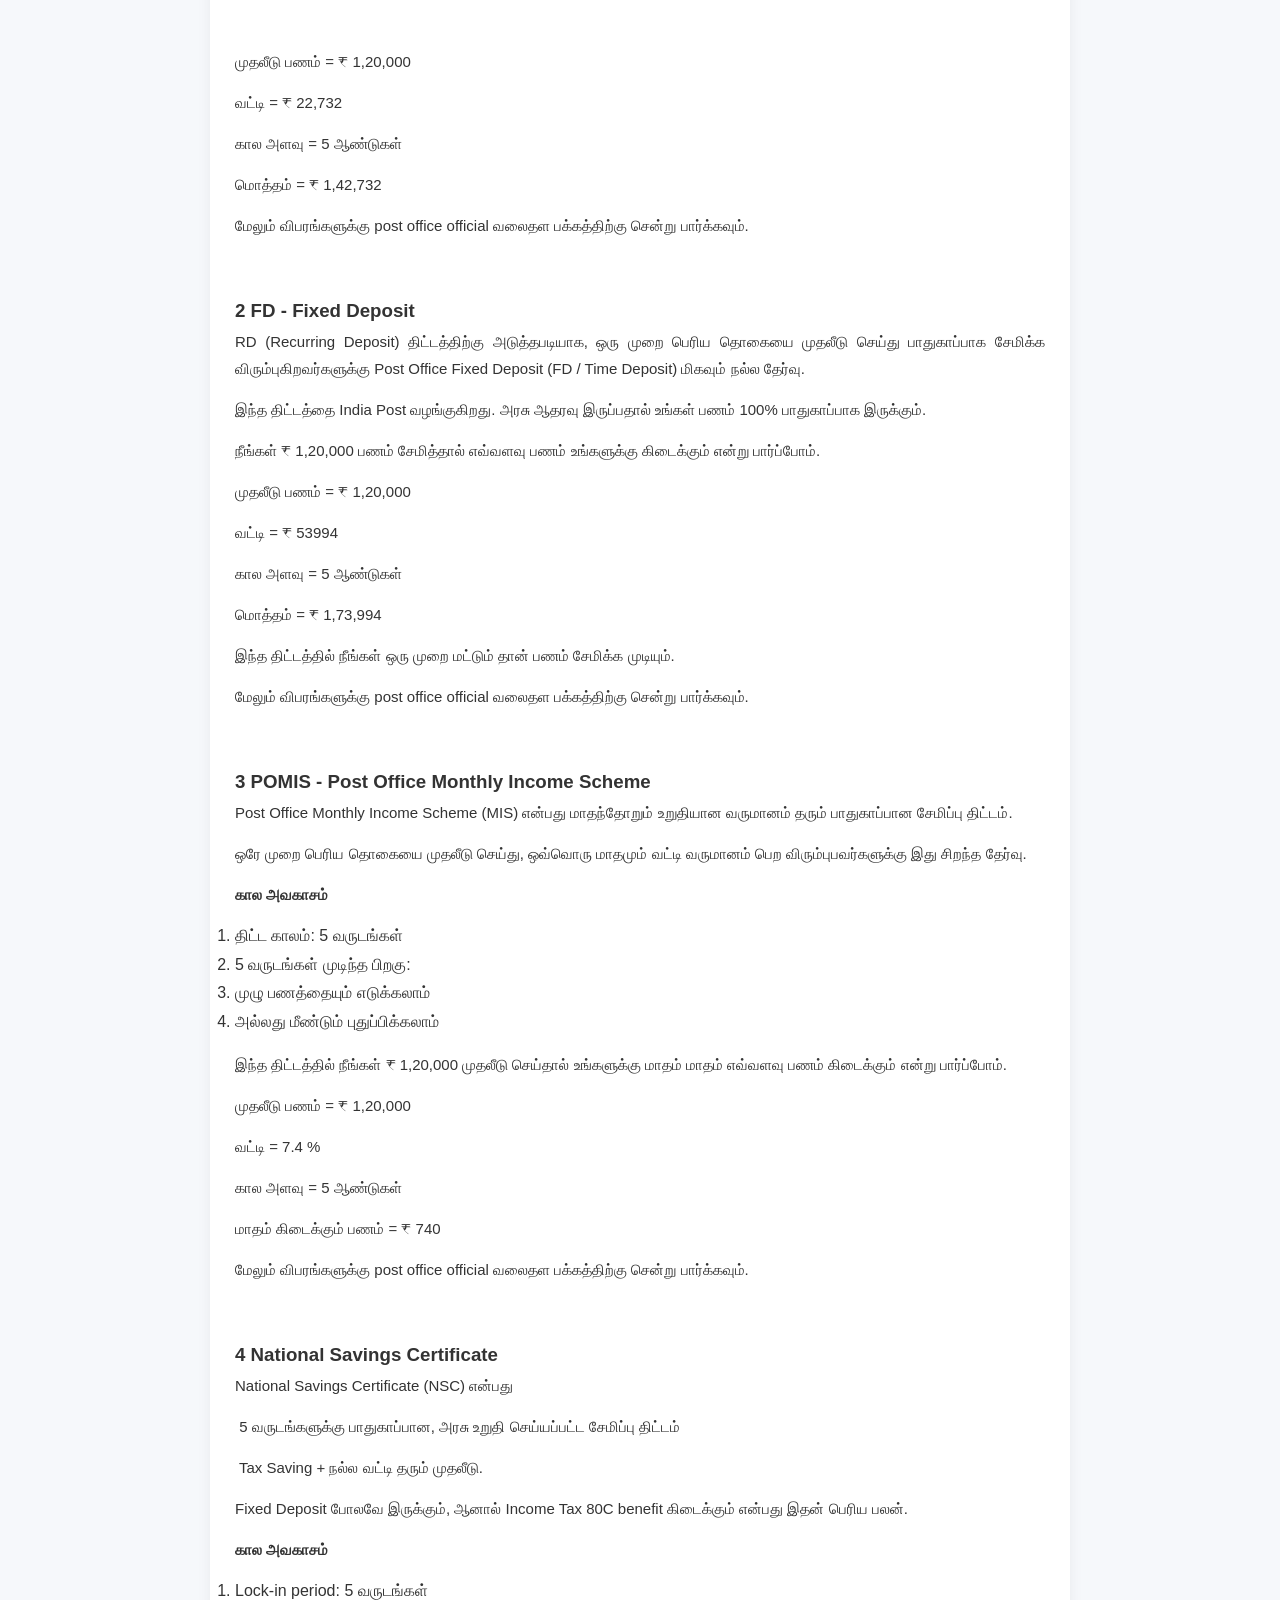
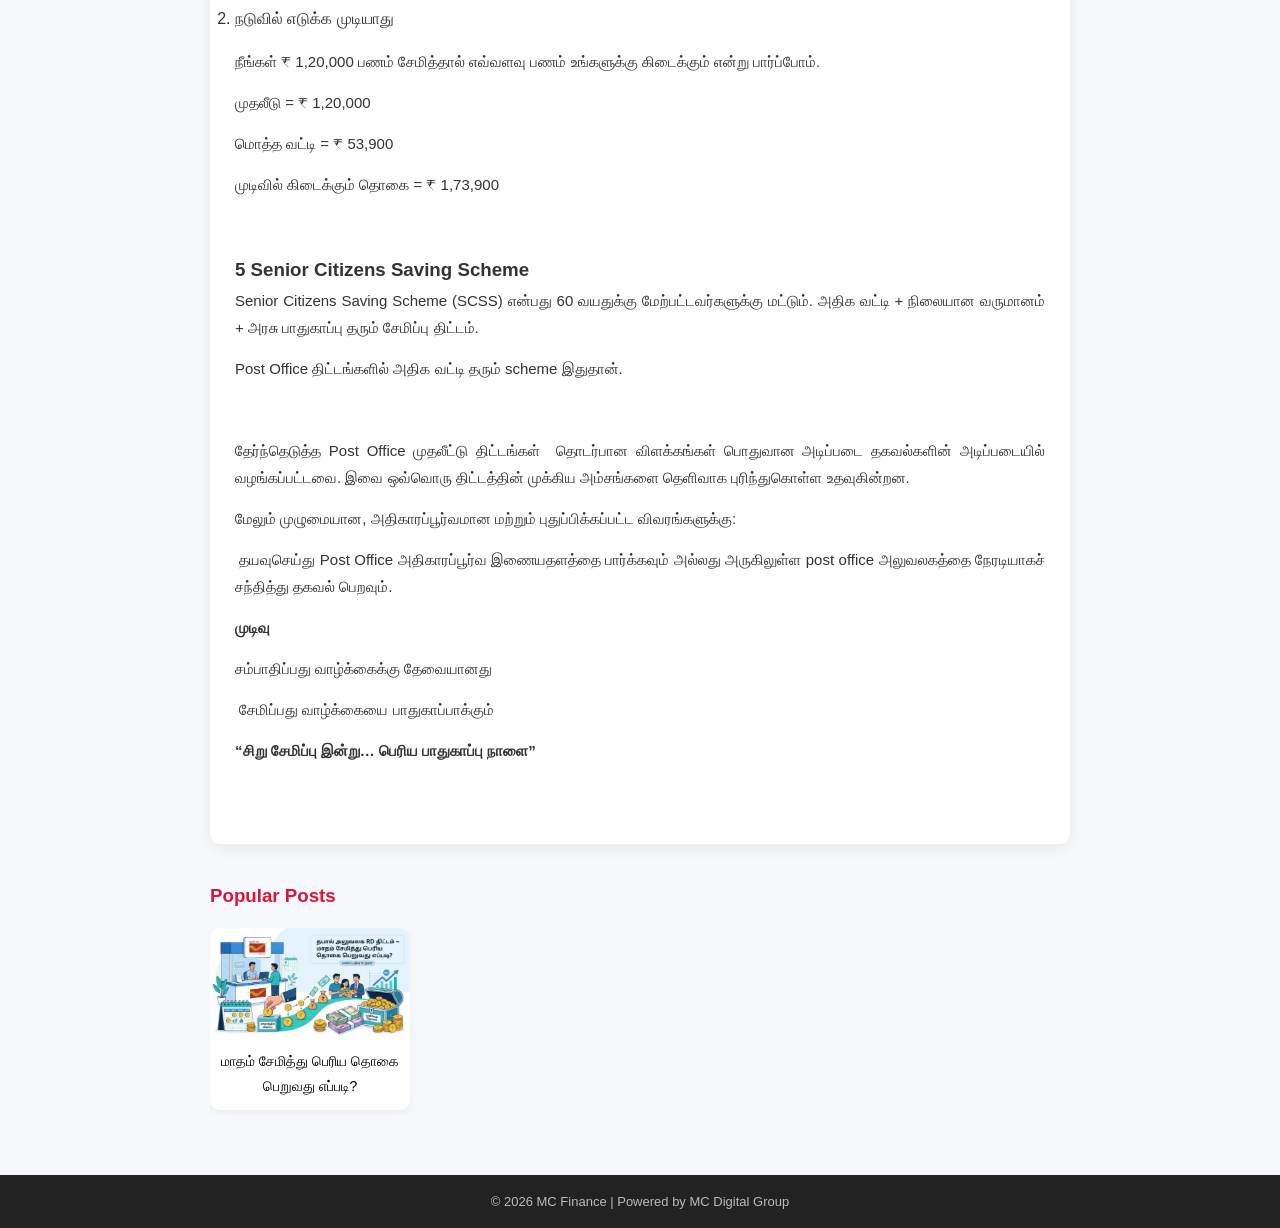
<file: savings-tips.html>
<!DOCTYPE html>
<html lang="ta">
<head>
  <!-- Google tag (gtag.js) -->
<script async src="https://www.googletagmanager.com/gtag/js?id=G-4VXTJWLTMQ"></script>
<script>
  window.dataLayer = window.dataLayer || [];
  function gtag(){dataLayer.push(arguments);}
  gtag('js', new Date());

  gtag('config', 'G-4VXTJWLTMQ');
</script>
<meta charset="UTF-8" />
<meta name="viewport" content="width=device-width, initial-scale=1.0"/>

<title>சிறந்த 5 post office scheme</title>
<link rel="shortcut icon" href="icon.png" type="image/x-icon">
<link rel="stylesheet"
href="https://cdnjs.cloudflare.com/ajax/libs/font-awesome/6.5.0/css/all.min.css"/>

<style>

/* ===== Reset ===== */
*{
  margin:0;
  padding:0;
  box-sizing:border-box;
  font-family: Inter, sans-serif;
}

body{
  background:#f6f8fb;
  line-height:1.8;
  color:#333;
}

/* ===== Header ===== */
header{
  background:#fff;
  padding:14px 18px;
  display:flex;
  align-items:center;
  gap:15px;
  box-shadow:0 2px 8px rgba(0,0,0,.05);
  position:sticky;
  top:0;
}

header h2{
  font-size:18px;
  color:#dc143b;
}

/* ===== Container ===== */
.container{
  max-width:900px;
  margin:auto;
  padding:20px;
}

/* ===== Post ===== */
.post{
  background:#fff;
  padding:25px;
  border-radius:10px;
  box-shadow:0 5px 15px rgba(0,0,0,.06);
}

.post h1{
  font-size:26px;
  margin-bottom:10px;
}

/* meta */
.meta{
  font-size:13px;
  color:#777;
  margin-bottom:12px;
}

.label{
  background:#dc143b;
  color:white;
  padding:3px 8px;
  border-radius:4px;
  font-size:11px;
  margin-left:6px;
}

/* image */
.post img{
  width:100%;
  border-radius:8px;
  margin:15px 0;
}

/* paragraph */
.post p{
  margin-bottom:14px;
  font-size:15px;
}

/* ===== Popular Posts ===== */
/* ===== Popular Posts ===== */
.related{
  margin-top:35px;
}

.related h3{
  margin-bottom:15px;
  color:#dc143b;
}

/* Horizontal Scroll Grid */
.grid-horizontal{
  display:flex;
  gap:12px;
  overflow-x:auto;
  padding-bottom:5px;
  scroll-behavior: smooth;
}

.grid-horizontal::-webkit-scrollbar{
  height:6px;
}

.grid-horizontal::-webkit-scrollbar-thumb{
  background:#ccc;
  border-radius:3px;
}

.card{
  flex:0 0 200px; /* Width of each card */
  background:white;
  border-radius:10px;
  box-shadow:0 3px 10px rgba(0,0,0,.05);
  cursor:pointer;
  text-decoration:none;
  color:black;
  transition:transform 0.2s;
}

.card:hover{
  transform:translateY(-3px);
}

/* Card Image */
.card img{
  width:100%;
  border-top-left-radius:10px;
  border-top-right-radius:10px;
  display:block;
}

/* Card Title */
.card-title{
  padding:10px;
  font-size:14px;
  font-weight:500;
  text-align:center;
}

/* ===== Footer ===== */
footer{
  text-align:center;
  margin-top:40px;
  padding:15px;
  background:#222;
  color:#bbb;
  font-size:13px;
}

/* ===== Responsive ===== */
@media(max-width:600px){
  .post h1{font-size:20px;}
}

</style>
</head>

<body>

<!-- Header -->
<header>
  <a href="index.html"><i class="fa fa-arrow-left"></i></a>
  <h2>சிறந்த 5 post office scheme </h2>
</header>


<div class="container">

  <!-- Post -->
  <div class="post">

    <h1>சிறந்த 5 post office scheme </h1>

    <div class="meta">
      By MC Finance • Mar 2026
      <span class="label">Savings</span>
      <span class="label">Post Office</span>
    </div>

    <img src="savings.jpeg" alt="finance">

    <p>
     <p style="text-align: justify;">பணத்தின் மதிப்பு நாம் கஷ்டம்படும் போது தான் தெரியும் என்று சொல்லுவார்கள். அப்படி நாம் கஷ்டப்படும் போது நாம் சேமித்து வைத்த பணம் இருந்தால் அந்த கஷ்டம் கூட நமக்கு தெரியாது.எதிர்காலத்திற்கு ஒரு இலக்கை தேர்ந்தெடுத்து கொள்ளுங்கள் அந்த இலக்கை அடைய இப்போது பணத்தை சேமிக்க தொடங்குகள். பணத்தை உண்டியலில் சேமித்து வைத்தால் அந்த பணம் பாதுகாப்பாக இருக்கும் அதே நேரத்தில் அந்த பணத்தின் மதிப்பு உயரமாலே இருக்கும். பணத்தை சேமிக்க நீங்கள் நினைத்து விட்டால் உங்களின் அடுத்த கேள்வி எங்கு பணத்தை பாதுகாப்பாகவும் அதே நேரத்தில் பணத்தின் மதிப்பு உயர்ந்து கொண்டே இருக்கும் என்று உங்களுக்குள் கேள்வி வரலாம். இந்த கேள்விக்கு தான் இந்தியா அரசு post officeயில் பல்வேறு திட்டங்கள் மூலம் பதிலளிக்கிறது.</p><p style="text-align: justify;">பணம் சம்பாதிப்பது முக்கியம் தான்…</p><p style="text-align: justify;">&nbsp;ஆனால் சேமிப்பது தான் வாழ்க்கையை பாதுகாப்பாக மாற்றும் உண்மையான பழக்கம்.</p><p style="text-align: justify;">சிறிய தொகையிலிருந்து சேமிக்க ஆரம்பித்தால் கூட, அது எதிர்காலத்தில் பெரிய உதவியாக மாறும்.</p><p style="text-align: justify;">இன்று post office best 5 schemes பற்றி தமிழில் தெரிந்து கொள்ள போகிறோம். இந்த திட்டங்கள் எல்லாம் 5 ஆண்டுகளுக்கு மட்டும்.</p><p style="text-align: justify;"></p>1 RD - Recurring Deposit<br />2 FD - Fixed Deposit<br />3 POMIS - Post Office Monthly Income Scheme<br />4 National Savings Certificate<br />5 Senior Citizens Saving Scheme<br /><p></p><p style="text-align: justify;"><br /></p><h3 style="text-align: justify;">RD - Recurring Deposit :-</h3><p style="text-align: justify;">இந்தியா post office தகவல் தொடர்புக்கு மட்டும் அல்லமல் பல்வேறு சேமிப்பு திட்டங்களை பொதுமக்களுக்கு வழங்குகிறது. அதில் ஒரு சிறந்த திட்டமாக Recurring Deposit உள்ளது.</p><p style="text-align: justify;">இந்த திட்டத்தின் கீழ் நீங்கள் ஒரு கணக்கை தொடங்கி ஒரு குறிப்பிட்ட பணத்தை மாதம் மாதம் நீங்கள் சேமிப்பீர்கள். இந்த scheme காலம் அளவு முடிந்த பிறகு நீங்கள் சேமித்த பணம்&nbsp; + அதற்கான வட்டி எல்லாம் சேர்ந்து உங்களுக்கு மொத்தமாக வழங்குவார்கள். இது ஒரு பாதுகாப்பான திட்டமாகும்.</p><p style="text-align: justify;">நீங்கள் மாதம் ₹ 2000 சேமித்தால் உங்களுக்கு எவ்வளவு பணம் கிடைக்கும் என்று பார்ப்போம்.</p><p style="text-align: justify;">மாதம் பணம் = 2000</p><p style="text-align: justify;">மொத்த ஆண்டுகள் = 5</p><p style="text-align: justify;">வட்டி வீதம் = 6.7%</p><p style="text-align: justify;"><br /></p><p style="text-align: justify;">முதலீடு பணம் = ₹ 1,20,000</p><p style="text-align: justify;">வட்டி = ₹ 22,732</p><p style="text-align: justify;">கால அளவு = 5 ஆண்டுகள்</p><p style="text-align: justify;">மொத்தம் = ₹ 1,42,732</p><p style="text-align: justify;">மேலும் விபரங்களுக்கு post office official வலைதள பக்கத்திற்கு சென்று பார்க்கவும்.</p><p style="text-align: justify;"><br /></p><h3 style="text-align: justify;">2 FD - Fixed Deposit&nbsp;</h3><p style="text-align: justify;">RD (Recurring Deposit) திட்டத்திற்கு அடுத்தபடியாக, ஒரு முறை பெரிய தொகையை முதலீடு செய்து பாதுகாப்பாக சேமிக்க விரும்புகிறவர்களுக்கு Post Office Fixed Deposit (FD / Time Deposit) மிகவும் நல்ல தேர்வு.</p><p style="text-align: justify;">இந்த திட்டத்தை India Post வழங்குகிறது. அரசு ஆதரவு இருப்பதால் உங்கள் பணம் 100% பாதுகாப்பாக இருக்கும்.</p><p style="text-align: justify;">நீங்கள் ₹ 1,20,000 பணம் சேமித்தால் எவ்வளவு பணம் உங்களுக்கு கிடைக்கும் என்று பார்ப்போம்.</p><p style="text-align: justify;">முதலீடு பணம் = ₹ 1,20,000</p><p style="text-align: justify;">வட்டி = ₹ 53994</p><p style="text-align: justify;">கால அளவு = 5 ஆண்டுகள்</p><p style="text-align: justify;">மொத்தம் = ₹ 1,73,994</p><p style="text-align: justify;">இந்த திட்டத்தில் நீங்கள் ஒரு முறை மட்டும் தான் பணம் சேமிக்க முடியும்.</p><p style="text-align: justify;">மேலும் விபரங்களுக்கு post office official வலைதள பக்கத்திற்கு சென்று பார்க்கவும்.</p><p style="text-align: justify;"><br /></p><h3 style="text-align: justify;">3 POMIS - Post Office Monthly Income Scheme</h3><p style="text-align: justify;">Post Office Monthly Income Scheme (MIS) என்பது மாதந்தோறும் உறுதியான வருமானம் தரும் பாதுகாப்பான சேமிப்பு திட்டம்.</p><p style="text-align: justify;">ஒரே முறை பெரிய தொகையை முதலீடு செய்து, ஒவ்வொரு மாதமும் வட்டி வருமானம் பெற விரும்புபவர்களுக்கு இது சிறந்த தேர்வு.</p><p style="text-align: justify;"><b>கால அவகாசம்</b></p><p style="text-align: justify;"></p><ol style="text-align: left;"><li>திட்ட காலம்: 5 வருடங்கள்</li><li>5 வருடங்கள் முடிந்த பிறகு:</li><li>முழு பணத்தையும் எடுக்கலாம்</li><li>அல்லது மீண்டும் புதுப்பிக்கலாம்</li></ol><p></p><p style="text-align: justify;">இந்த திட்டத்தில் நீங்கள் ₹ 1,20,000 முதலீடு செய்தால் உங்களுக்கு மாதம் மாதம் எவ்வளவு பணம் கிடைக்கும் என்று பார்ப்போம்.</p><p style="text-align: justify;">முதலீடு பணம் = ₹ 1,20,000</p><p style="text-align: justify;">வட்டி = 7.4 %&nbsp;</p><p style="text-align: justify;">கால அளவு = 5 ஆண்டுகள்</p><p style="text-align: justify;">மாதம் கிடைக்கும் பணம் = ₹ 740</p><p style="text-align: justify;">மேலும் விபரங்களுக்கு post office official வலைதள பக்கத்திற்கு சென்று பார்க்கவும்.</p><p style="text-align: justify;"><br /></p><h3 style="text-align: justify;">4 National Savings Certificate</h3><p style="text-align: justify;">National Savings Certificate (NSC) என்பது</p><p style="text-align: justify;">&nbsp;5 வருடங்களுக்கு பாதுகாப்பான, அரசு உறுதி செய்யப்பட்ட சேமிப்பு திட்டம்</p><p style="text-align: justify;">&nbsp;Tax Saving + நல்ல வட்டி தரும் முதலீடு.</p><p style="text-align: justify;">Fixed Deposit போலவே இருக்கும், ஆனால் Income Tax 80C benefit கிடைக்கும் என்பது இதன் பெரிய பலன்.</p><p style="text-align: justify;"><b>கால அவகாசம்</b></p><p style="text-align: justify;"></p><ol style="text-align: left;"><li>Lock-in period: 5 வருடங்கள்</li><li>நடுவில் எடுக்க முடியாது</li></ol><p></p><p style="text-align: justify;">நீங்கள் ₹ 1,20,000 பணம் சேமித்தால் எவ்வளவு பணம் உங்களுக்கு கிடைக்கும் என்று பார்ப்போம்.</p><p style="text-align: justify;">முதலீடு = ₹ 1,20,000</p><p style="text-align: justify;">மொத்த வட்டி = ₹ 53,900&nbsp;</p><p style="text-align: justify;">முடிவில் கிடைக்கும் தொகை = ₹ 1,73,900</p><p style="text-align: justify;"><br /></p><h3 style="text-align: justify;">5 Senior Citizens Saving Scheme</h3><p style="text-align: justify;">Senior Citizens Saving Scheme (SCSS) என்பது 60 வயதுக்கு மேற்பட்டவர்களுக்கு மட்டும். அதிக வட்டி + நிலையான வருமானம் + அரசு பாதுகாப்பு தரும் சேமிப்பு திட்டம்.</p><p style="text-align: justify;">Post Office திட்டங்களில் அதிக வட்டி தரும் scheme இதுதான்.</p><p style="text-align: justify;"><br /></p><p style="text-align: justify;">தேர்ந்தெடுத்த Post Office முதலீட்டு திட்டங்கள்&nbsp; தொடர்பான விளக்கங்கள் பொதுவான அடிப்படை தகவல்களின் அடிப்படையில் வழங்கப்பட்டவை. இவை ஒவ்வொரு திட்டத்தின் முக்கிய அம்சங்களை தெளிவாக புரிந்துகொள்ள உதவுகின்றன.</p><p style="text-align: justify;">மேலும் முழுமையான, அதிகாரப்பூர்வமான மற்றும் புதுப்பிக்கப்பட்ட விவரங்களுக்கு:</p><p style="text-align: justify;">&nbsp;தயவுசெய்து Post Office அதிகாரப்பூர்வ இணையதளத்தை பார்க்கவும் அல்லது அருகிலுள்ள post office அலுவலகத்தை நேரடியாகச் சந்தித்து தகவல் பெறவும்.</p><p style="text-align: justify;"><b>முடிவு</b></p><p style="text-align: justify;">சம்பாதிப்பது வாழ்க்கைக்கு தேவையானது</p><p style="text-align: justify;">&nbsp;சேமிப்பது வாழ்க்கையை பாதுகாப்பாக்கும்</p><p style="text-align: justify;"><b>“சிறு சேமிப்பு இன்று… பெரிய பாதுகாப்பு நாளை”</b></p><p style="text-align: justify;"><br /></p>
    </p>

    

  </div>


  
  <!-- Popular Posts -->
<div class="related">
  <h3>Popular Posts</h3>

  <div class="grid-horizontal">
    
    <a href="rd-scheme.html" class="card">
      <img src="rd-scheme.jpeg" alt="RD Scheme" />
      <div class="card-title">மாதம் சேமித்து பெரிய தொகை பெறுவது எப்படி?</div>
    </a>

  </div>
</div>


</div>


<footer>
© 2026 MC Finance | Powered by MC Digital Group
</footer>

</body>

</html>
</file>
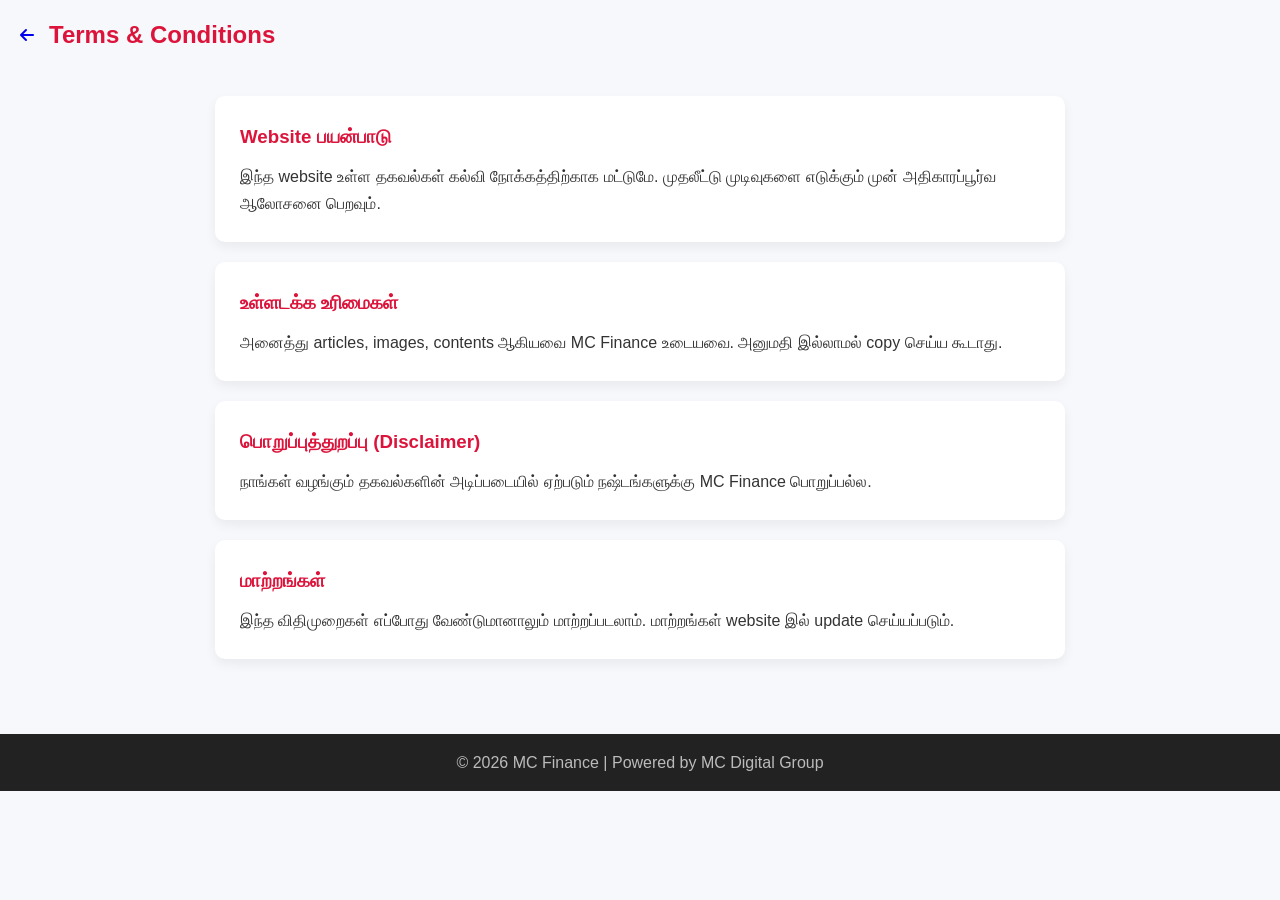
<file: terms-condtion.html>
<!DOCTYPE html>
<html lang="ta">
<head>
  <!-- Google tag (gtag.js) -->
<script async src="https://www.googletagmanager.com/gtag/js?id=G-4VXTJWLTMQ"></script>
<script>
  window.dataLayer = window.dataLayer || [];
  function gtag(){dataLayer.push(arguments);}
  gtag('js', new Date());

  gtag('config', 'G-4VXTJWLTMQ');
</script>
<meta charset="UTF-8" />
<meta name="viewport" content="width=device-width, initial-scale=1.0"/>
<title>Terms & Conditions | MC Finance</title>
<link rel="shortcut icon" href="icon.png" type="image/x-icon">
<link rel="stylesheet"
href="https://cdnjs.cloudflare.com/ajax/libs/font-awesome/6.5.0/css/all.min.css"/>

<style>
*{margin:0;padding:0;box-sizing:border-box;font-family:Inter,sans-serif;}
body{background:#f6f8fb;color:#333;line-height:1.7}

header{
  display:flex;
  align-items:center;
  gap:15px;
  padding:15px 20px;
}

header h2{color:#dc143b}

.container{
  max-width:900px;
  margin:auto;
  padding:25px;
}

.card{
  background:white;
  padding:25px;
  border-radius:10px;
  margin-bottom:20px;
  box-shadow:0 5px 12px rgba(0,0,0,.06);
}

h3{color:#dc143b;margin-bottom:10px}

footer{
  text-align:center;
  padding:15px;
  background:#222;
  color:#bbb;
  margin-top:30px;
}
</style>
</head>

<body>

<header>
  <a href="index.html"><i class="fa fa-arrow-left"></i></a>
  <h2>Terms & Conditions</h2>
</header>

<div class="container">

  <div class="card">
    <h3>Website பயன்பாடு</h3>
    <p>
      இந்த website உள்ள தகவல்கள் கல்வி நோக்கத்திற்காக மட்டுமே.
      முதலீட்டு முடிவுகளை எடுக்கும் முன் அதிகாரப்பூர்வ ஆலோசனை பெறவும்.
    </p>
  </div>

  <div class="card">
    <h3>உள்ளடக்க உரிமைகள்</h3>
    <p>
      அனைத்து articles, images, contents ஆகியவை MC Finance உடையவை.
      அனுமதி இல்லாமல் copy செய்ய கூடாது.
    </p>
  </div>

  <div class="card">
    <h3>பொறுப்புத்துறப்பு (Disclaimer)</h3>
    <p>
      நாங்கள் வழங்கும் தகவல்களின் அடிப்படையில் ஏற்படும்
      நஷ்டங்களுக்கு MC Finance பொறுப்பல்ல.
    </p>
  </div>

  <div class="card">
    <h3>மாற்றங்கள்</h3>
    <p>
      இந்த விதிமுறைகள் எப்போது வேண்டுமானாலும் மாற்றப்படலாம்.
      மாற்றங்கள் website இல் update செய்யப்படும்.
    </p>
  </div>

</div>

<footer>
© 2026 MC Finance | Powered by MC Digital Group
</footer>

</body>

</html>
</file>
<file: style.css>
/* ===== Reset ===== */
@import url('https://fonts.googleapis.com/css2?family=Anek+Tamil:wght@100..800&family=Baloo+Thambi+2:wght@400..800&family=Catamaran:wght@100..900&family=Google+Sans:ital,opsz,wght@0,17..18,400..700;1,17..18,400..700&family=Inter:ital,opsz,wght@0,14..32,100..900;1,14..32,100..900&family=Karla+Tamil+Upright:wght@400;700&family=Mukta+Malar:wght@200;300;400;500;600;700;800&family=Noto+Sans+Tamil:wght@100..900&family=Noto+Serif:ital,wght@0,100..900;1,100..900&family=Righteous&family=Solway:wght@300;400;500;700;800&display=swap');

*{
  margin:0;
  padding:0;
  box-sizing:border-box;
   font-family: "Inter", sans-serif;
}

/* ===== Header ===== */
.header{
  background:white;
  box-shadow:0 2px 6px rgba(0,0,0,0.05);
  width:100%;
}

/* ===== Top Row (logo + search) ===== */
.header-top{
  max-width:1200px;
  margin:auto;
  padding:15px 20px;
  display:flex;
  justify-content:space-between;
  align-items:center;
  flex-wrap:wrap;
}

/* ===== Logo ===== */
.logo img{
  height:50px;
}

/* ===== Search Box ===== */
.search-box{
  position:relative;
  text-decoration:none;
}

.search-box input{
  padding:10px 40px 10px 15px;
  border:1px solid #ddd;
  border-radius:25px;
  width:220px;
  cursor:pointer;
  background:#f7f7f7;
}

/* Icon */
.search-box i{
  position:absolute;
  right:12px;
  top:50%;
  transform:translateY(-50%);
  color:#555;
}

/* Hover */
.search-box:hover input{
  border-color:#dc143b;
}

/* ===== Nav Links (below) ===== */
.nav{
  display:flex;
  justify-content:center;
  gap:30px;
  padding:12px 10px;
  border-top:1px solid #eee;
  flex-wrap:wrap;
}

.nav a{
  text-decoration:none;
  color:black;
  font-weight:600;
  transition:0.3s;
}

.nav a:hover{
  color:#dc143b;
  text-decoration:underline;
}

/* ===== Mobile ===== */
@media(max-width:768px){

  .header-top{
    flex-direction:column;
    gap:12px;
  }

  .search-box input{
    width:100%;
  }

  .nav{
    gap:15px;
  }
}
/* ===== Search Form ===== */
.search-form{
  position:relative;
  display:flex;
  align-items:center;
}

/* Input */
.search-form input{
  padding:10px 45px 10px 15px;
  border:1px solid #ddd;
  border-radius:25px;
  width:230px;
  outline:none;
  background:#f7f7f7;
  font-size:14px;
}

/* Focus */
.search-form input:focus{
  border-color:#dc143b;
  background:#fff;
}

/* Button */
.search-form button{
  position:absolute;
  right:5px;
  background:#dc143b;
  border:none;
  width:34px;
  height:34px;
  border-radius:50%;
  color:#fff;
  cursor:pointer;
}

/* Hover */
.search-form button:hover{
  opacity:0.9;
}

/* ===== Mobile ===== */
@media(max-width:768px){

  .search-form{
    width:100%;
  }

  .search-form input{
    width:100%;
  }
}

/* ===== Hero Section ===== */
.hero{
  width:100%;
  min-height:85vh;
  display:flex;
  align-items:center;
  justify-content:center;
  text-align:center;
  padding:40px 20px;

  /* background style */
  background-color: white;
}

/* ===== Content ===== */
.hero-content{
  max-width:800px;
}

/* Heading */
.hero h1{
  font-size:48px;
  font-weight:800;
  color:black;
  margin-bottom:20px;
}

.hero h1 span{
  color:#dc143b;
}

/* Paragraph */
.hero p{
  font-size:18px;
  color:#0c0f38;
  line-height:1.6;
  margin-bottom:30px;
}

/* ===== Buttons ===== */
.hero-buttons{
  display:flex;
  gap:20px;
  justify-content:center;
  flex-wrap:wrap;
}

.btn{
  padding:12px 28px;
  text-decoration:none;
  border-radius:6px;
  font-weight:600;
  transition:0.3s;
}

/* Primary */
.primary{
  background:#dc143b;
  color:#fff;
}

.primary:hover{
  background:#0c0f38;
}

/* Secondary */
.secondary{
  border:2px solid #dc143b;
  color:#dc143b;
}

.secondary:hover{
  background:#dc143b;
  color:white;
}

/* ===== Responsive ===== */
@media(max-width:768px){

  .hero h1{
    font-size:32px;
  }

  .hero p{
    font-size:16px;
  }
}
/* end of hero section */

/* ===== Articles Section ===== */
/* ===== Articles Section ===== */
.articles{
  padding:40px 20px;
  max-width:1200px;
  margin:auto;
}

.section-title{
  font-size:22px;
  margin-bottom:20px;
  color:#dc143b;
}

/* ===== Grid ===== */
.articles-grid{
  display:grid;
  grid-template-columns:repeat(4, 1fr); /* Desktop 4 */
  gap:18px;
}

/* ===== Post Card ===== */
.post-card{
  background:#fff;
  border-radius:10px;
  overflow:hidden;
  text-decoration:none;
  color:#222;
  box-shadow:0 4px 10px rgba(0,0,0,0.06);
  transition:.3s;
  display:flex;
  flex-direction:column;
}

.post-card:hover{
  transform:translateY(-6px);
  box-shadow:0 8px 20px rgba(0,0,0,0.12);
}

/* ===== Image 16:9 Ratio ===== */
.post-img{
  width:100%;
  aspect-ratio:16/9;   /* ⭐ perfect ratio */
  object-fit:cover;
}

/* ===== Content ===== */
.post-content{
  padding:14px;
}

.post-title{
  font-size:15px;
  margin-bottom:6px;
}

.post-desc{
  font-size:13px;
  color:#555;
  margin-bottom:8px;
}

.post-meta{
  font-size:12px;
  color:#888;
}

/* ===== Tablet ===== */
@media(max-width:992px){
  .articles-grid{
    grid-template-columns:repeat(3, 1fr);
  }
}

/* ===== Mobile 2 Posts ===== */
@media(max-width:600px){
  .articles-grid{
    grid-template-columns:repeat(2, 1fr);
  }
}


/* Content */
.post-content{
  padding:18px;
}

/* Title */
.post-title{
  font-size:20px;
  margin-bottom:10px;
  font-weight:700;
}

/* Description */
.post-desc{
  font-size:14px;
  color:#555;
  line-height:1.6;
  margin-bottom:15px;
}

/* Meta */
.post-meta{
  font-size:13px;
  color:#888;
  display:flex;
  gap:8px;
  align-items:center;
}

/* ===== Mobile ===== */
@media(max-width:768px){

  .section-title{
    font-size:24px;
  }

  .post-img{
    height:180px;
  }

  .post-title{
    font-size:18px;
  }
}
/* // code end */

/* ===== Articles ===== */
.articles{
  padding:60px 20px;
  background:#f7f9fc;
}

.section-title{
  text-align:center;
  margin-bottom:40px;
  font-size:30px;
}

/* Grid */
.articles-grid{
  max-width:1200px;
  margin:auto;
  display:grid;
  grid-template-columns:repeat(auto-fit,minmax(300px,1fr));
  gap:25px;
}

/* Card */
.post-card{
  background:#fff;
  border-radius:10px;
  overflow:hidden;
  text-decoration:none;
  color:#222;
  box-shadow:0 4px 10px rgba(0,0,0,0.06);
  transition:0.3s;
}

.post-card:hover{
  transform:translateY(-5px);
}

.post-img{
  width:100%;
  height:200px;
  object-fit:cover;
}

.post-content{
  padding:15px;
}

.post-meta{
  font-size:13px;
  color:#777;
  margin-top:10px;
}
/* ===== Labels with icons ===== */
.labels-section{
  padding:50px 20px;
  text-align:center;
  background:#fff;
}

.labels-title{
  font-size:26px;
  margin-bottom:25px;
  font-weight:700;
}

.labels{
  display:flex;
  flex-wrap:wrap;
  justify-content:center;
  gap:12px;
}

.labels a{
  display:flex;
  align-items:center;
  gap:8px;
  padding:9px 18px;
  border-radius:25px;
  background:#f3f5fa;
  text-decoration:none;
  color:#333;
  font-weight:600;
  transition:0.3s;
}

.labels a:hover{
  background:#dc143b;
  color:#fff;
  transform:translateY(-2px);
}
/* ===== Pagination ===== */
.pagination{
  display:flex;
  justify-content:center;
  gap:10px;
  margin:40px 0;
  flex-wrap:wrap;
}

.pagination a{
  padding:8px 14px;
  text-decoration:none;
  background:#fff;
  border:1px solid #ddd;
  color:#333;
  border-radius:6px;
  font-weight:600;
  transition:0.3s;
}

/* Hover */
.pagination a:hover{
  background:#dc143b;
  color:#fff;
}

/* Active page */
.pagination .active{
  background:#007bff;
  color:#fff;
  border-color:#007bff;
}

/* Mobile */
@media(max-width:768px){
  .post-img{
    height:170px;
  }
}

/* ================= FOOTER ================= */

.footer{
  background:#ffffff;
  border-top:1px solid #e5e5e5;
  margin-top:60px;
}

/* Container */
.footer-container{
  max-width:1200px;
  margin:auto;
  padding:50px 20px;

  display:grid;
  grid-template-columns:repeat(4,1fr);
  gap:30px;
}

/* Column */
.footer-col h3,
.footer-col h4{
  margin-bottom:15px;
  font-weight:700;
}

.footer-col p{
  color:#555;
  line-height:1.6;
  font-size:14px;
}

.footer-col ul{
  list-style:none;
}

.footer-col li{
  margin-bottom:10px;
  font-size:14px;
}

.footer-col a{
  text-decoration:none;
  color:#333;
  transition:0.3s;
}

.footer-col a:hover{
  color:#dc143b;
}

/* Bottom bar */
.footer-bottom{
  text-align:center;
  padding:15px;
  border-top:1px solid #eee;
  font-size:13px;
  color:#777;
}

/* ===== Responsive ===== */
@media(max-width:900px){
  .footer-container{
    grid-template-columns:repeat(2,1fr);
  }
}

@media(max-width:600px){
  .footer-container{
    grid-template-columns:1fr;
    text-align:center;
  }
}
</file>
